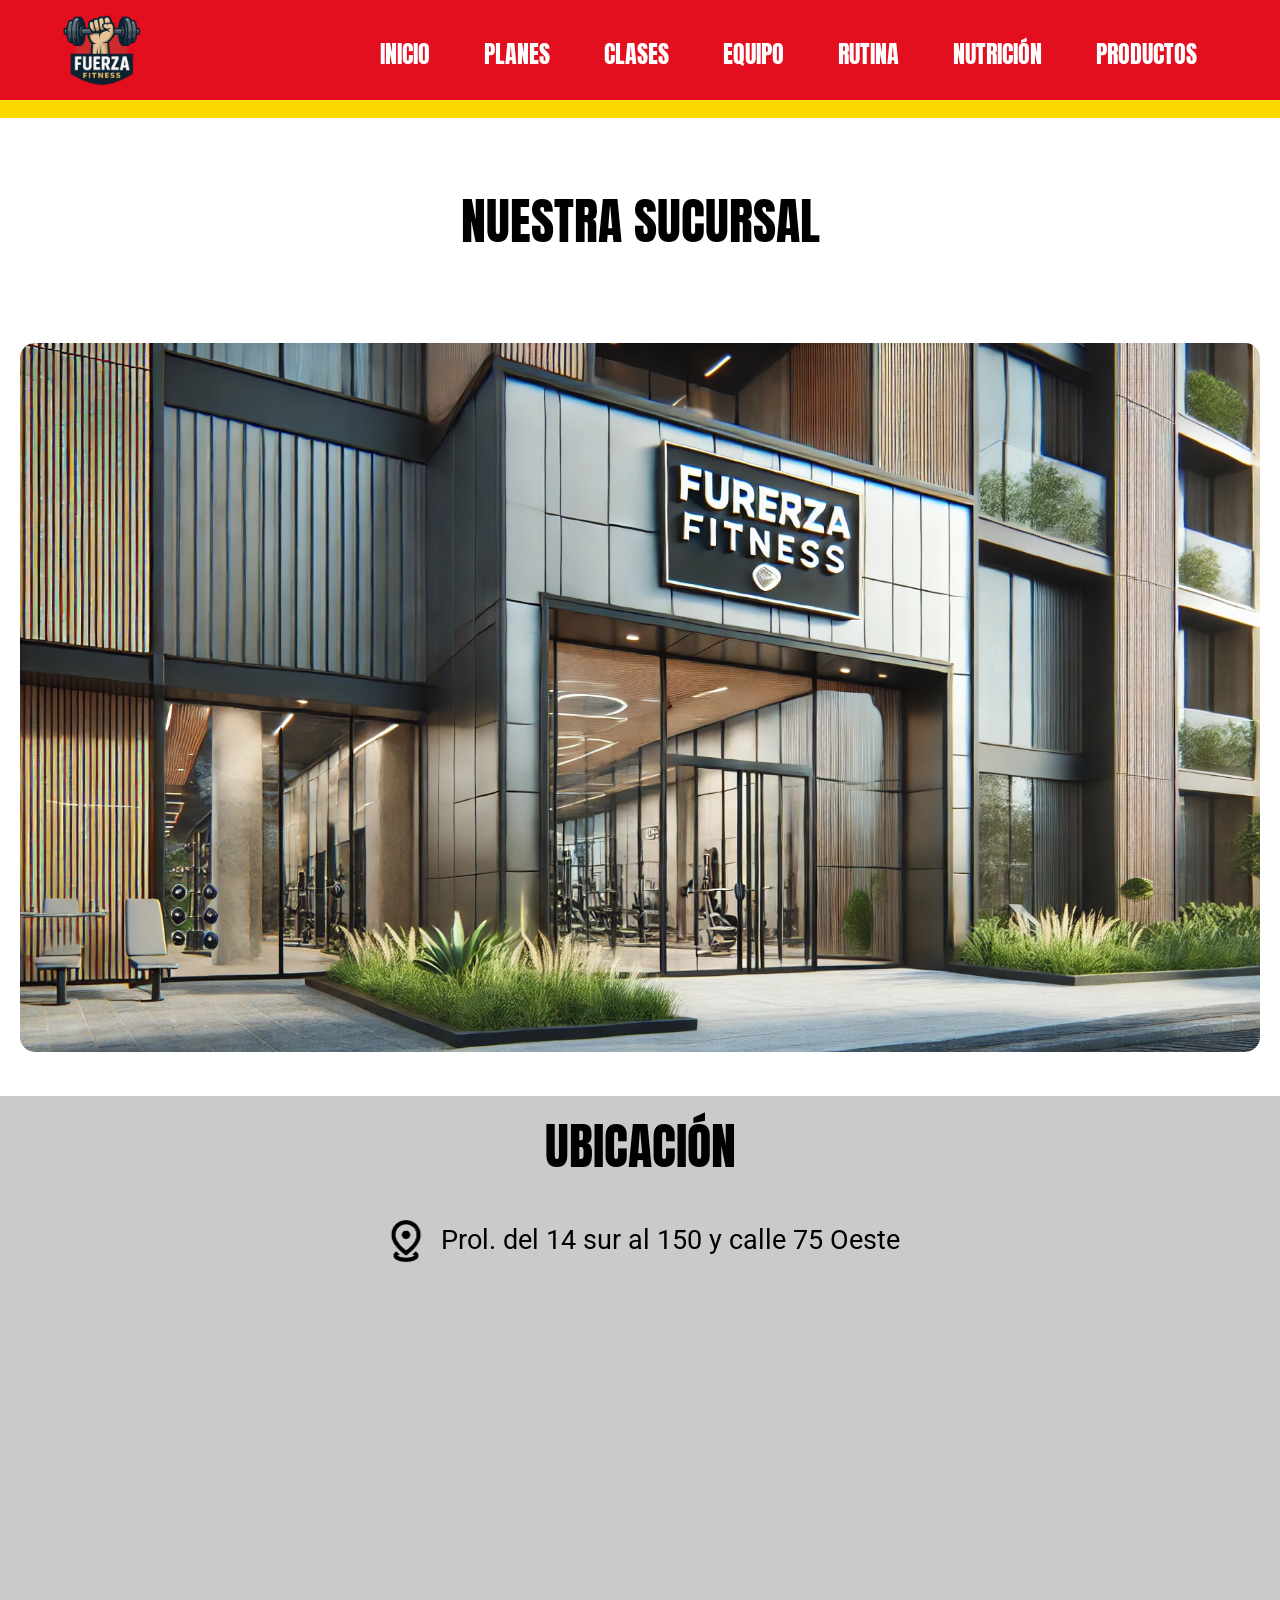
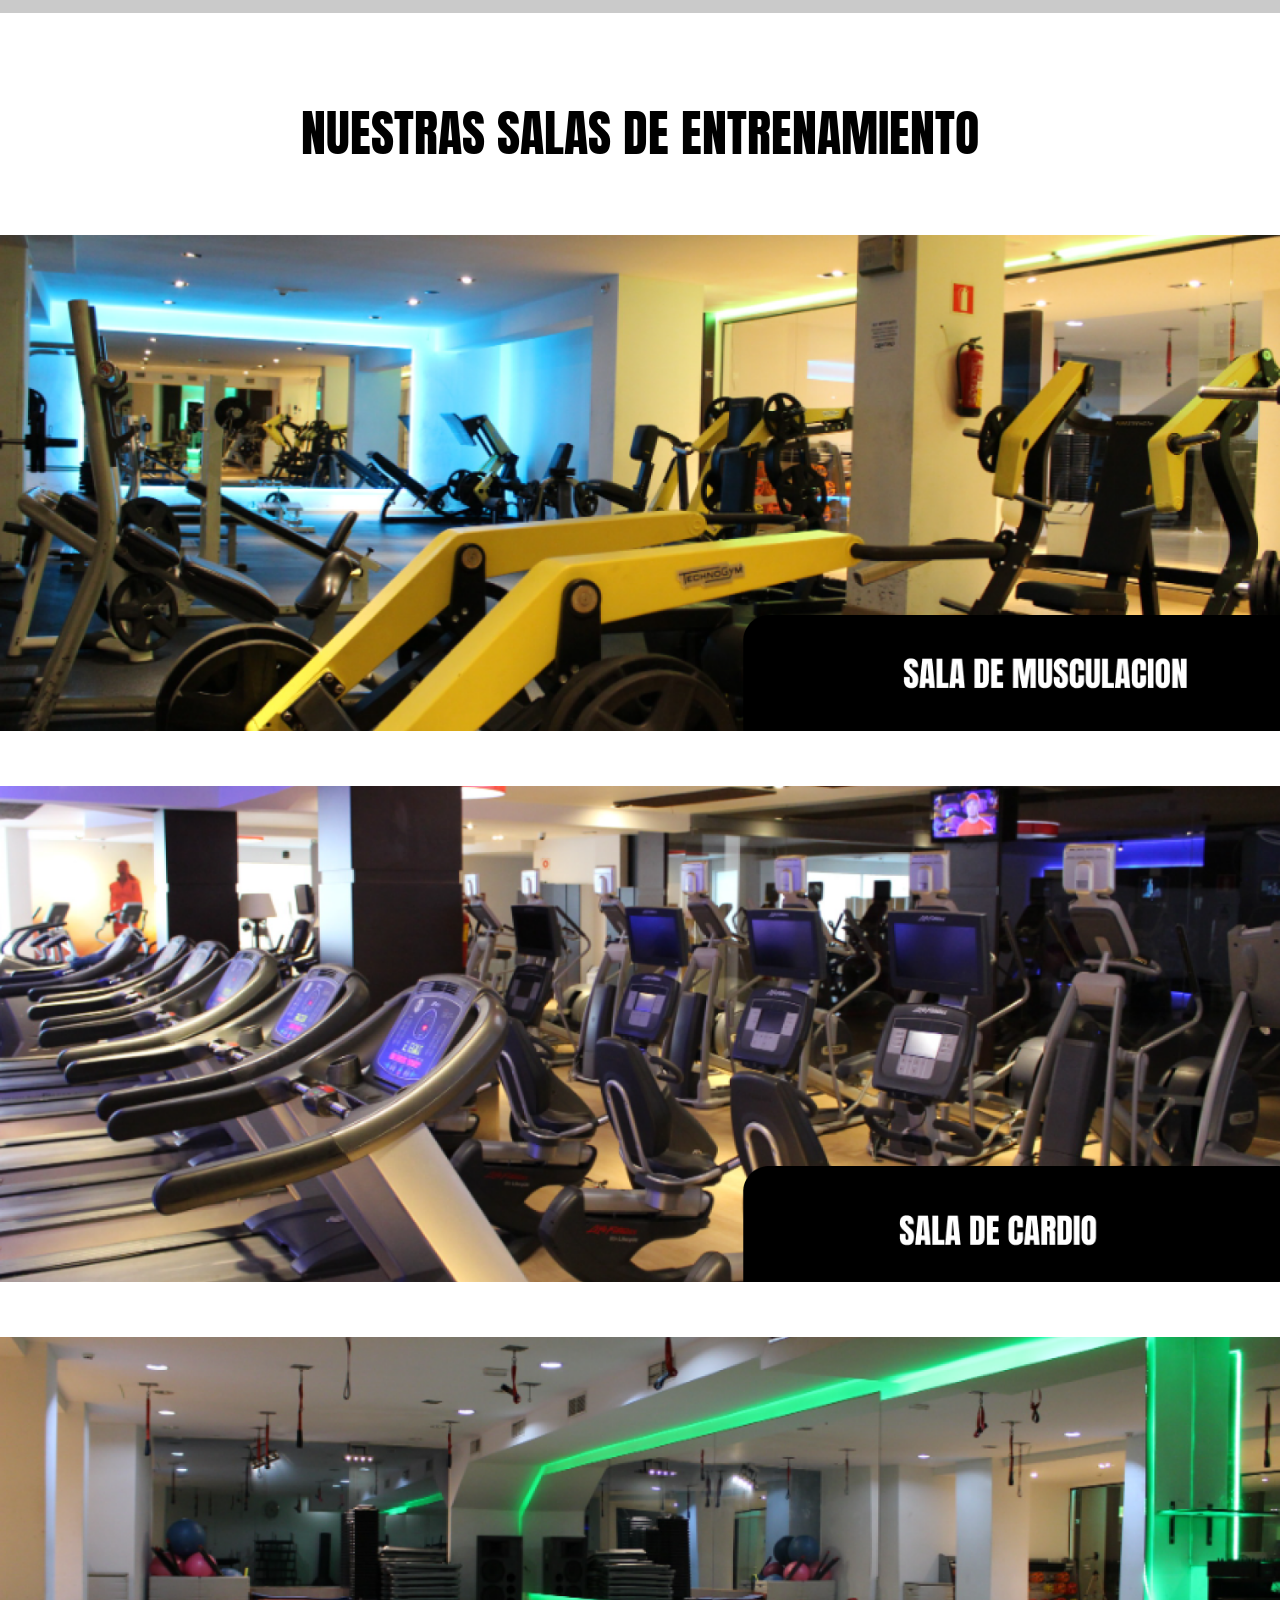
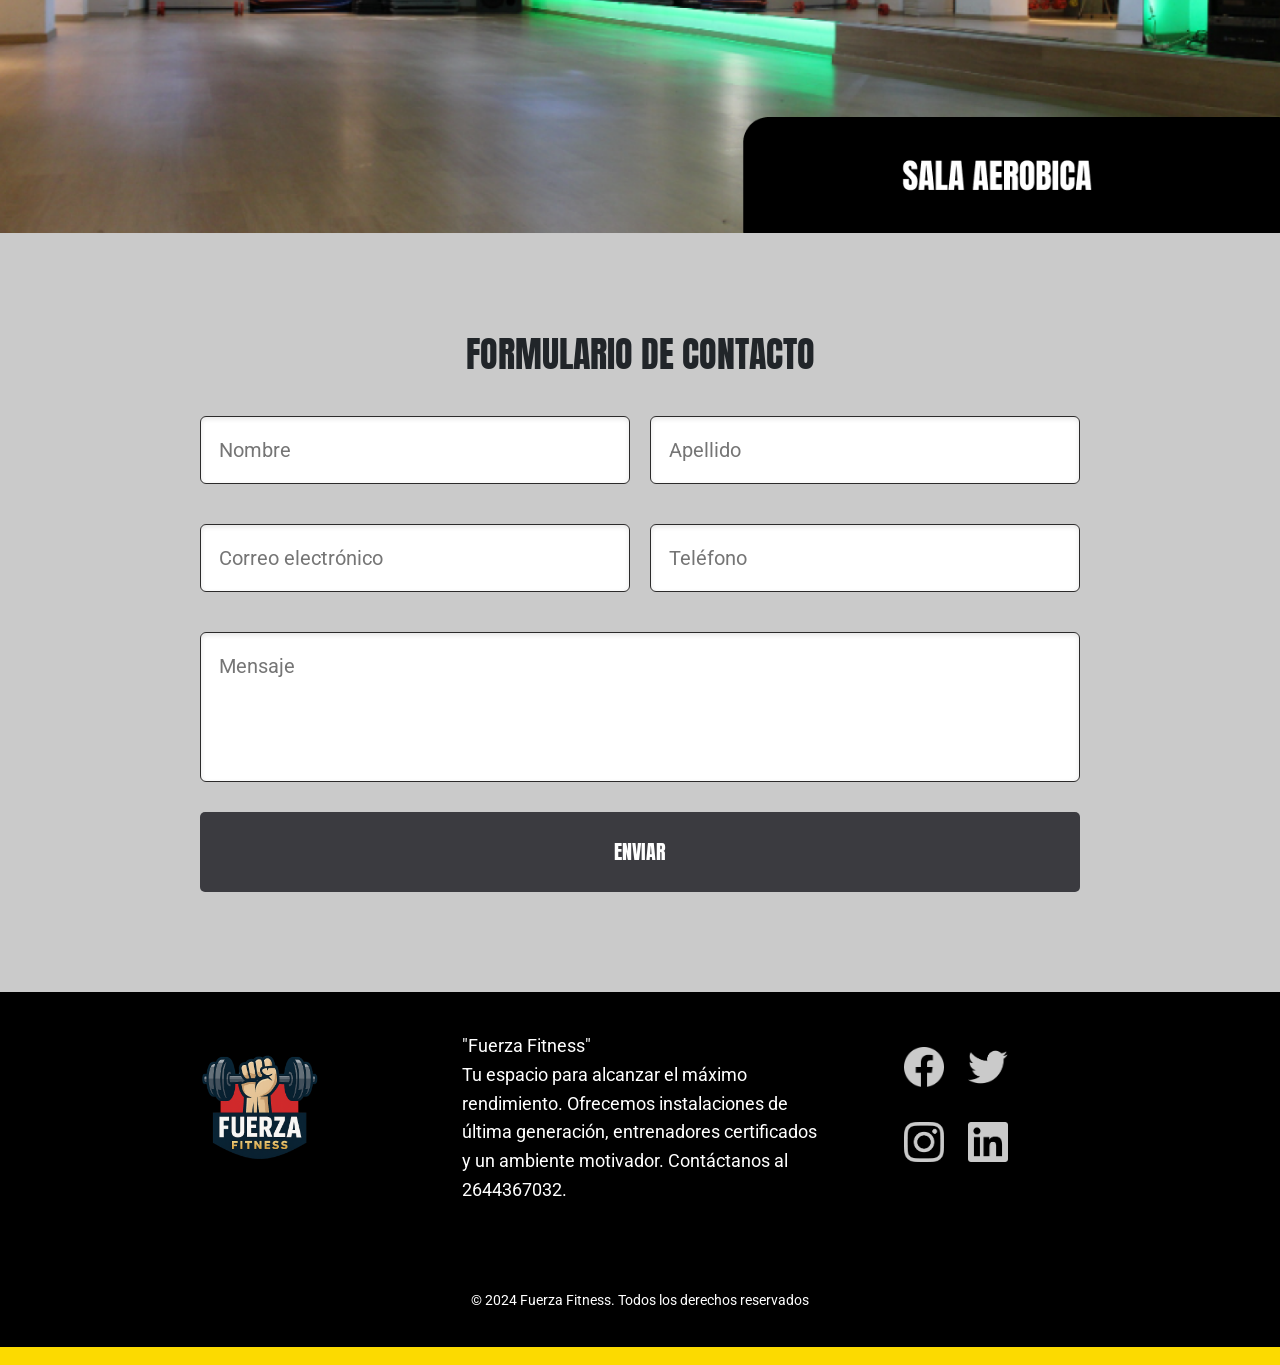
<file: index.html>
<!DOCTYPE html>
<html lang="en">

    <head>
        <!-- Configuración general -->
        <title>FUERZA FITNESS</title>
        <meta charset="UTF-8">
        <meta name="viewport" content="width=device-width, initial-scale=1">

        <!-- Bootstrap -->
        <link href="https://cdn.jsdelivr.net/npm/bootstrap@5.0.2/dist/css/bootstrap.min.css" rel="stylesheet"
            integrity="sha384-EVSTQN3/azprG1Anm3QDgpJLIm9Nao0Yz1ztcQTwFspd3yD65VohhpuuCOmLASjC"
            crossorigin="anonymous">

        <!-- Hoja de estilos -->
        <link href="css/style.css" rel="stylesheet">

        <!-- Fuentes -->
        <link href="https://fonts.googleapis.com/css2?family=Roboto&display=swap" rel="stylesheet">
        <link href="https://fonts.googleapis.com/css2?family=Anton&display=swap" rel="stylesheet">

        <!-- Icono de la página -->
        <link rel="icon" href="Imagenes/logo.png" type="Logo">
    </head>

    <body>

        <!-- ===================== NAVBAR ===================== -->
        <nav class="navbar navbar-expand-lg navbar-light">
            <div class="container-fluid">

                <!-- Logo -->
                <div class="logo-container">
                    <img src="Imagenes/logo.png" alt="Logo Fuerza Fitness" width="180" height="180">
                </div>

                <!-- Botón responsive -->
                <button class="navbar-toggler" type="button" data-bs-toggle="collapse" data-bs-target="#navbarNav"
                    aria-controls="navbarNav" aria-expanded="false" aria-label="Toggle navigation">
                    <span class="navbar-toggler-icon"></span>
                </button>

                <!-- Menú de navegación -->
                <div class="collapse navbar-collapse justify-content-end" id="navbarNav">
                    <ul class="navbar-nav">

                        <li class="nav-item">
                            <a class="nav-link active" aria-current="page" href="index.html">INICIO</a>
                        </li>

                        <li class="nav-item">
                            <a class="nav-link" href="planes.html">PLANES</a>
                        </li>

                        <li class="nav-item">
                            <a class="nav-link" href="carrusel.html">CLASES</a>
                        </li>

                        <li class="nav-item">
                            <a class="nav-link" href="equipo.html">EQUIPO</a>
                        </li>

                        <li class="nav-item">
                            <a class="nav-link" href="rutinas.html">RUTINA</a>
                        </li>

                        <li class="nav-item">
                            <a class="nav-link" href="nutricion.html">NUTRICIÓN</a>
                        </li>

                        <li class="nav-item">
                            <a class="nav-link" href="productos.html">PRODUCTOS</a>
                        </li>

                    </ul>
                </div>
            </div>
        </nav>

        <!-- Línea decorativa -->
        <div class="linea"></div>

        <!-- ===================== SUCURSAL ===================== -->

        <!-- Título -->
        <div class="cartel-sucursal">
            NUESTRA SUCURSAL
        </div>

        <!-- Imagen -->
        <img src="Imagenes/sucursal.png" alt="Sucursal" class="imagen-sucursal">

        <br>

        <!-- ===================== UBICACIÓN ===================== -->

        <div class="ubicacion-container">

            <div class="ubicacion-layout">

                <!-- Título -->
                <h2 class="ubicacion-title">UBICACIÓN</h2>

                <!-- Dirección -->
                <div class="ubicacion-info">
                    <img src="Imagenes/ubi.png" alt="Ícono de ubicación" class="ubicacion-icon" />
                    <p class="ubicacion-text">
                        Prol. del 14 sur al 150 y calle 75 Oeste
                    </p>
                </div>

                <!-- Mapa -->
                <div class="ubicacion-map">
                    <iframe
                        src="https://www.google.com/maps/embed?pb=!1m18!1m12!1m3!1d943.1339678363512!2d-98.21174433049511!3d18.996094366956626!2m3!1f0!2f0!3f0!3m2!1i1024!2i768!4f13.1!3m3!1m2!1s0x85cfbfa1312bf431%3A0xbe1a55d512ad58!2sFuerza%20Fitness%20Gym!5e0!3m2!1ses!2sar!4v1732543854816!5m2!1ses!2sar"
                        width="100%"
                        height="100%"
                        style="border:0;"
                        allowfullscreen=""
                        loading="lazy"
                        referrerpolicy="no-referrer-when-downgrade">
                    </iframe>
                </div>

            </div>

        </div>

        <br>
        <br>
        <br>

        <!-- ===================== SALAS ===================== -->

        <!-- Título -->
        <div class="cartel-salas">
            NUESTRAS SALAS DE ENTRENAMIENTO
        </div>

        <!-- Sala 1 -->
        <div class="sala">
            <img src="Imagenes/Frame 17.png" alt="Sala de Musculación" class="imagen-sala"
                style="margin-bottom: 55px">
        </div>

        <!-- Sala 2 -->
        <div class="sala">
            <img src="Imagenes/Frame 16.png" alt="Sala de Cardio" class="imagen-sala"
                style="margin-bottom: 55px">
        </div>

        <!-- Sala 3 -->
        <div class="sala">
            <img src="Imagenes/Frame 20.png" alt="Sala Aeróbica" class="imagen-sala">
        </div>

        <!-- ===================== FORMULARIO ===================== -->

        <div class="formulario-container" style="margin-bottom: 0px;">

            <h2 class="formulario-titulo">
                FORMULARIO DE CONTACTO
            </h2>

            <form class="formulario-contacto">

                <!-- Nombre y apellido -->
                <div class="formulario-grupo">
                    <input type="text" placeholder="Nombre" required />
                    <input type="text" placeholder="Apellido" required />
                </div>

                <!-- Correo y teléfono -->
                <div class="formulario-grupo">
                    <input type="email" placeholder="Correo electrónico" required />
                    <input type="tel" placeholder="Teléfono" required />
                </div>

                <!-- Mensaje -->
                <div class="formulario-grupo-mensaje">
                    <textarea placeholder="Mensaje" required></textarea>
                </div>

                <!-- Botón -->
                <button type="submit" class="formulario-boton">
                    ENVIAR
                </button>

            </form>

        </div>

        <!-- ===================== MODAL ===================== -->

        <div class="modal fade" id="modalConfirmacion" tabindex="-1"
            aria-labelledby="modalConfirmacionLabel" aria-hidden="true">

            <div class="modal-dialog">

                <div class="modal-content">

                    <div class="modal-header">
                        <h5 class="modal-title" id="modalConfirmacionLabel">
                            Formulario Enviado
                        </h5>

                        <button type="button" class="btn-close"
                            data-bs-dismiss="modal"
                            aria-label="Cerrar">
                        </button>
                    </div>

                    <div class="modal-body">
                        <p>
                            Gracias por enviarnos tu mensaje. Nos pondremos en contacto contigo pronto.
                        </p>
                    </div>

                    <div class="modal-footer">
                        <button type="button" class="btn btn-secondary"
                            data-bs-dismiss="modal">
                            Cerrar
                        </button>
                    </div>

                </div>

            </div>

        </div>

        <!-- ===================== SCRIPTS ===================== -->

        <!-- Bootstrap -->
        <script src="https://cdn.jsdelivr.net/npm/@popperjs/core@2.11.6/dist/umd/popper.min.js"></script>
        <script src="https://cdn.jsdelivr.net/npm/bootstrap@5.3.0/dist/js/bootstrap.min.js"></script>

        <!-- JavaScript propio -->
        <script src="Js/modal.js"></script>

        <!-- ===================== FOOTER ===================== -->

        <footer class="footer">

            <div class="container" style="margin-left: 0px;margin-right: 0px;">

                <div class="row">

                    <!-- Logo -->
                    <div class="col">
                        <div class="footer-logo">
                            <img src="Imagenes/logo.png" alt="Fuerza Fitness Logo" class="footer-img">
                        </div>
                    </div>

                    <!-- Información -->
                    <div class="col">
                        <div class="footer-text">
                            <p>
                                "Fuerza Fitness" <br>
                                Tu espacio para alcanzar el máximo rendimiento.
                                Ofrecemos instalaciones de última generación,
                                entrenadores certificados y un ambiente motivador.
                                Contáctanos al 2644367032.
                            </p>
                        </div>
                    </div>

                    <!-- Redes sociales -->
                    <div class="col">

                        <div class="row" style="width: 170px; height: 40px; margin-left: 50px">

                            <div class="col social-icons">
                                <a href="#"><img src="Imagenes/Facebook.png" alt="Facebook"></a>
                            </div>

                            <div class="col social-icons">
                                <a href="#"><img src="Imagenes/Twitter.png" alt="Twitter"></a>
                            </div>

                        </div>

                        <div class="row" style="width: 170px; height: 40px; margin-left: 50px">

                            <div class="col social-icons" style="margin-top: 50px;">
                                <a href="#"><img src="Imagenes/Instagram.png" alt="Instagram"></a>
                            </div>

                            <div class="col social-icons" style="margin-top: 50px;">
                                <a href="#"><img src="Imagenes/LinkedIn.png" alt="LinkedIn"></a>
                            </div>

                        </div>

                    </div>

                </div>

                <div class="social-icons">
                </div>

            </div>

            <!-- Derechos -->
            <p class="footer-copy">
                © 2024 Fuerza Fitness. Todos los derechos reservados
            </p>

        </footer>

        <!-- Línea decorativa final -->
        <div class="linea"></div>

    </body>

</html>
</file>
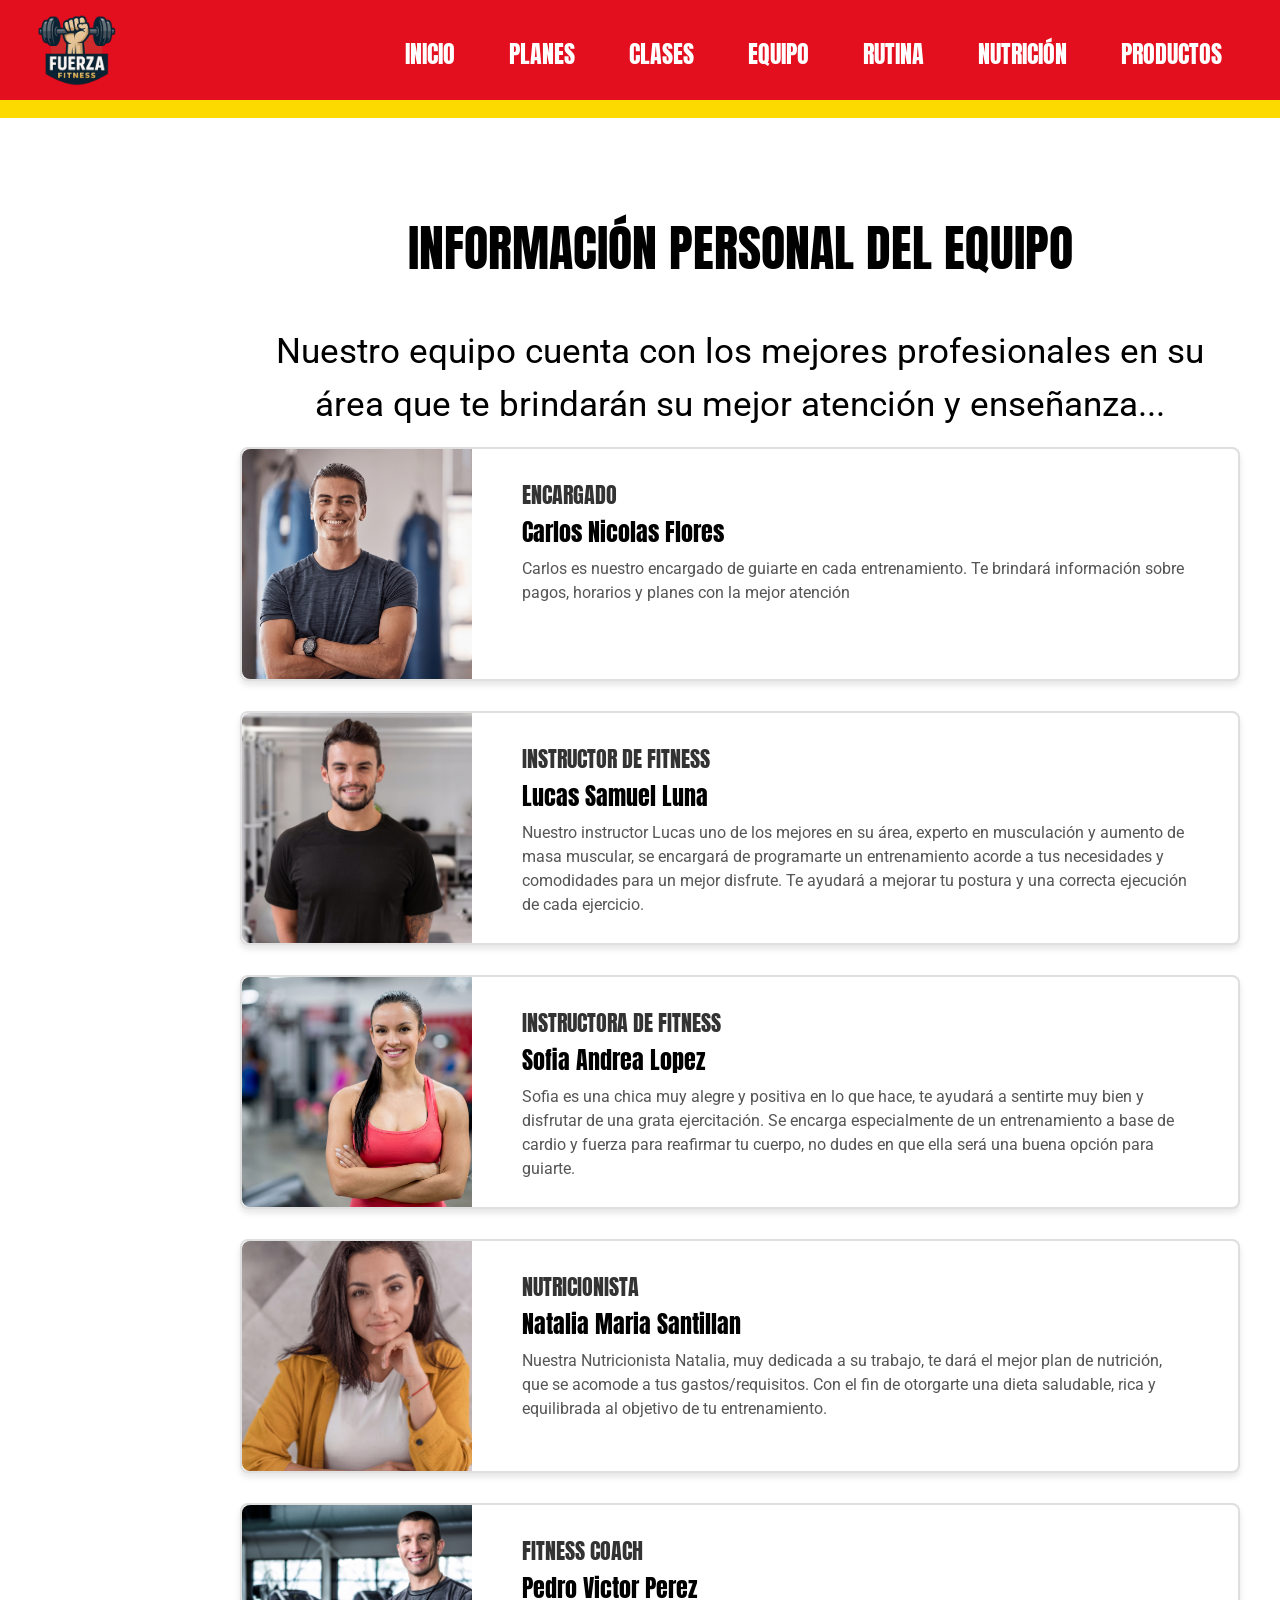
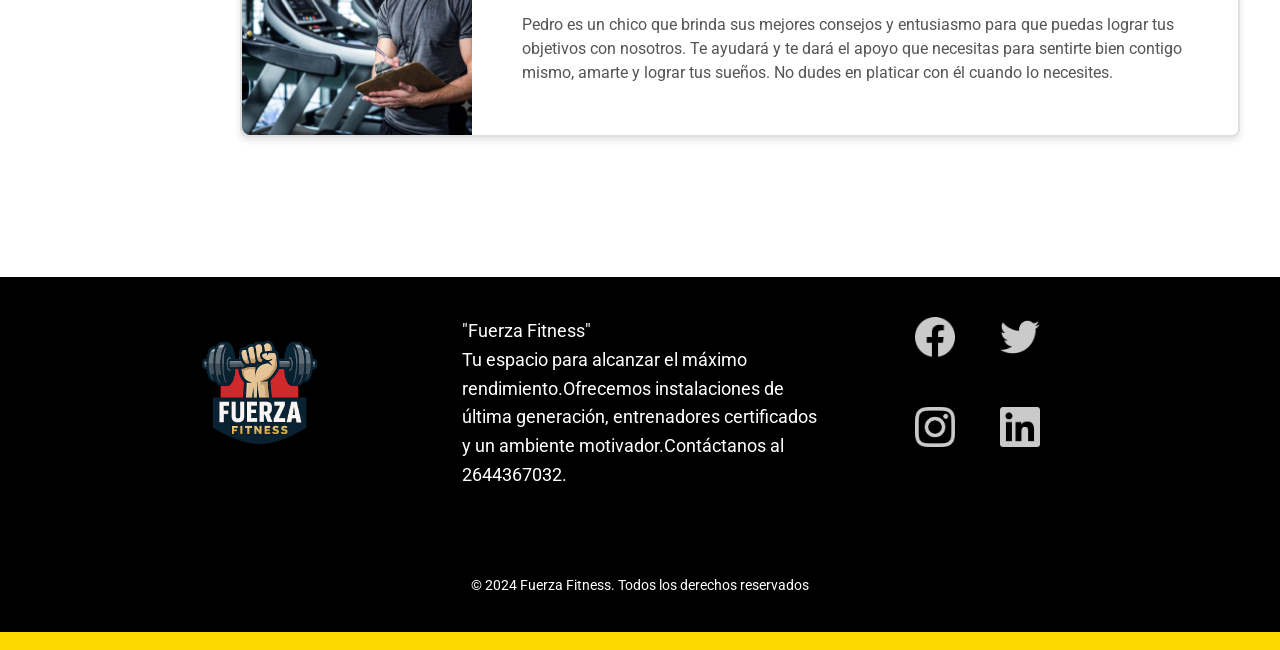
<file: equipo.html>
<!DOCTYPE html>
<html lang="es">
    <head>
        <meta charset="UTF-8">
        <meta name="viewport" content="width=device-width, initial-scale=1.0">
        <title>FUERZA FITNESS</title>
        <link href="https://fonts.googleapis.com/css2?family=Roboto&display=swap" rel="stylesheet">
        <link href="https://fonts.googleapis.com/css2?family=Anton&display=swap" rel="stylesheet">
        <link href="css/estilos3.css" rel="stylesheet"> 
        <link href="https://cdn.jsdelivr.net/npm/bootstrap@5.0.2/dist/css/bootstrap.min.css" rel="stylesheet" integrity="sha384-EVSTQN3/azprG1Anm3QDgpJLIm9Nao0Yz1ztcQTwFspd3yD65VohhpuuCOmLASjC" crossorigin="anonymous">
        <link rel="icon" href="Imagenes/logo.png" type="Logo">
    </head>
<body>
    <nav class="navbar navbar-expand-lg navbar-light"style="padding-top: 0px; padding-bottom: 0px;">
        <div class="container-fluid">
            <!-- Logo con flexbox para que se ajuste en tamaños pequeños -->
            <div class="logo-container">
                <img src="Imagenes/logo.png" alt="Logo Fuerza Fitness" width="180" height="180">
            </div>
            <button class="navbar-toggler" type="button" data-bs-toggle="collapse" data-bs-target="#navbarNav" aria-controls="navbarNav" aria-expanded="false" aria-label="Toggle navigation">
                <span class="navbar-toggler-icon"></span>
            </button>
            <div class="collapse navbar-collapse justify-content-end" id="navbarNav">
                <ul class="navbar-nav">
                    <li class="nav-item">
                        <a class="nav-link active" aria-current="page" href="index.html">INICIO</a>
                    </li>
                    <li class="nav-item">
                        <a class="nav-link" href="planes.html">PLANES</a>
                    </li>
                    <li class="nav-item">
                        <a class="nav-link" href="carrusel.html">CLASES</a>
                    </li>
                    <li class="nav-item">
                        <a class="nav-link" href="equipo.html">EQUIPO</a>
                    </li>
                    <li class="nav-item">
                        <a class="nav-link" href="rutinas.html">RUTINA</a>
                    </li>
                    <li class="nav-item">
                        <a class="nav-link" href="nutricion.html">NUTRICIÓN</a>
                    </li>
                    <li class="nav-item">
                        <a class="nav-link" href="productos.html">PRODUCTOS</a>
                    </li>
                </ul>
            </div>
        </div>
    </nav>
    <div class="linea"></div>
    <!-- Cuadro grande azul -->
    <div class="cuadro-principal">
        <h1 style="font-size: 50px; padding-bottom: 40px;">INFORMACIÓN PERSONAL DEL EQUIPO</h1>
        <p style="font-size: 35px;">Nuestro equipo cuenta con los mejores profesionales en su área que te brindarán su mejor atención y enseñanza...</p>

        <!-- Contenedor para los 5 cuadros de información -->
        <div class="contenedor-cuadros">
            <!-- Cuadro 1 -->
            <div class="info-contenedor">
                <img src="Imagenes/foto1.png" alt="Carlos Nicolas Flores" class="imagen-cuadro">
                <div class="cuadro">
                    <h2 class="titulo-cuadro">ENCARGADO</h2>
                    <h3 class="nombre">Carlos Nicolas Flores</h3>
                    <p class="descripcion">Carlos es nuestro encargado de guiarte en cada entrenamiento. Te brindará información sobre pagos, horarios y planes con la mejor atención</p>
                </div>
            </div>

            <!-- Cuadro 2 -->
            <div class="info-contenedor">
                <img src="Imagenes/foto2.png" alt="Lucas Samuel Luna" class="imagen-cuadro">
                <div class="cuadro">
                    <h2 class="titulo-cuadro">INSTRUCTOR DE FITNESS</h2>
                    <h3 class="nombre">Lucas Samuel Luna</h3>
                    <p class="descripcion">Nuestro instructor Lucas uno de los mejores en su área, experto en musculación y aumento de masa muscular, se encargará de programarte un entrenamiento acorde a tus necesidades y comodidades para un mejor disfrute. Te ayudará a mejorar tu postura y una correcta ejecución de cada ejercicio.</p>
                </div>
            </div>

            <!-- Cuadro 3 -->
            <div class="info-contenedor">
                <img src="Imagenes/foto3.png" alt="Sofia Andrea Lopez" class="imagen-cuadro">
                <div class="cuadro">
                    <h2 class="titulo-cuadro">INSTRUCTORA DE FITNESS</h2>
                    <h3 class="nombre">Sofia Andrea Lopez</h3>
                    <p class="descripcion">Sofia es una chica muy alegre y positiva en lo que hace, te ayudará a sentirte muy bien y disfrutar de una grata ejercitación. Se encarga especialmente de un entrenamiento a base de cardio y fuerza para reafirmar tu cuerpo, no dudes en que ella será una buena opción para guiarte.</p>
                </div>
            </div>

            <!-- Cuadro 4 -->
            <div class="info-contenedor">
                <img src="Imagenes/foto4.png" alt="Natalia Maria Santillan" class="imagen-cuadro">
                <div class="cuadro">
                    <h2 class="titulo-cuadro">NUTRICIONISTA</h2>
                    <h3 class="nombre">Natalia Maria Santillan</h3>
                    <p class="descripcion">Nuestra Nutricionista Natalia, muy dedicada a su trabajo, te dará el mejor plan de nutrición, que se acomode a tus gastos/requisitos. Con el fin de otorgarte una dieta saludable, rica y equilibrada al objetivo de tu entrenamiento.</p>
                </div>
            </div>

            <!-- Cuadro 5 -->
            <div class="info-contenedor">
                <img src="Imagenes/foto5.png" alt="Pedro Victor Perez" class="imagen-cuadro">
                <div class="cuadro">
                    <h2 class="titulo-cuadro">FITNESS COACH</h2>
                    <h3 class="nombre">Pedro Victor Perez</h3>
                    <p class="descripcion" style="margin-bottom: 40px;">Pedro es un chico que brinda sus mejores consejos y entusiasmo para que puedas lograr tus objetivos con nosotros. Te ayudará y te dará el apoyo que necesitas para sentirte bien contigo mismo, amarte y lograr tus sueños. No dudes en platicar con él cuando lo necesites.</p>
                </div>
            </div>
        </div>
    </div>
<footer class="footer">
  <div class="container" style="margin-left: 0px;margin-right: 0px;">
    <div class="row">
        <div class="col">
            <div class="footer-logo">
                <img src="Imagenes/logo.png" alt="Fuerza Fitness Logo" class="footer-img">
            </div>
        </div>
        <div class="col">
            <div class="footer-text">
                <p>"Fuerza Fitness" <br>
                Tu espacio para alcanzar el máximo rendimiento.Ofrecemos instalaciones de última generación,
                entrenadores certificados y un ambiente motivador.Contáctanos al 2644367032.</p>
            </div>
        </div>
        <div class="col">
            <div class="row"style=" width: 170px ;height: 40px; margin-left: 50px">
                <div class="col social-icons">
                    <a href="#"><img src="Imagenes/Facebook.png" alt="Facebook"></a>
                </div>
                <div class="col social-icons">
                    <a href="#"><img src="Imagenes/Twitter.png" alt="Twitter"></a>
                </div>
            </div>
            <div class="row"style=" width: 170px ;height: 40px; margin-left: 50px">
                <div class="col social-icons " style="margin-top: 50px;">
                    <a href="#"><img src="Imagenes/Instagram.png" alt="Instagram"></a>
                </div>
                <div class="col social-icons"style="margin-top: 50px;">
                    <a href="#"><img src="Imagenes/LinkedIn.png" alt="LinkedIn"></a>
                </div>
            </div>
        </div>
    </div>
      
      
      <div class="social-icons">
              
              
      </div>
      
  </div>
  <p class="footer-copy">© 2024 Fuerza Fitness. Todos los derechos reservados</p>
  
</footer>
  <div class="linea"></div>      
 <script src="https://cdn.jsdelivr.net/npm/bootstrap@5.0.2/dist/js/bootstrap.bundle.min.js" integrity="sha384-MrcW6ZMFYlzcLA8Nl+NtUVF0sA7MsXsP1UyJoMp4YLEuNSfAP+JcXn/tWtIaxVXM" crossorigin="anonymous"></script>
</body>
</html>
</file>
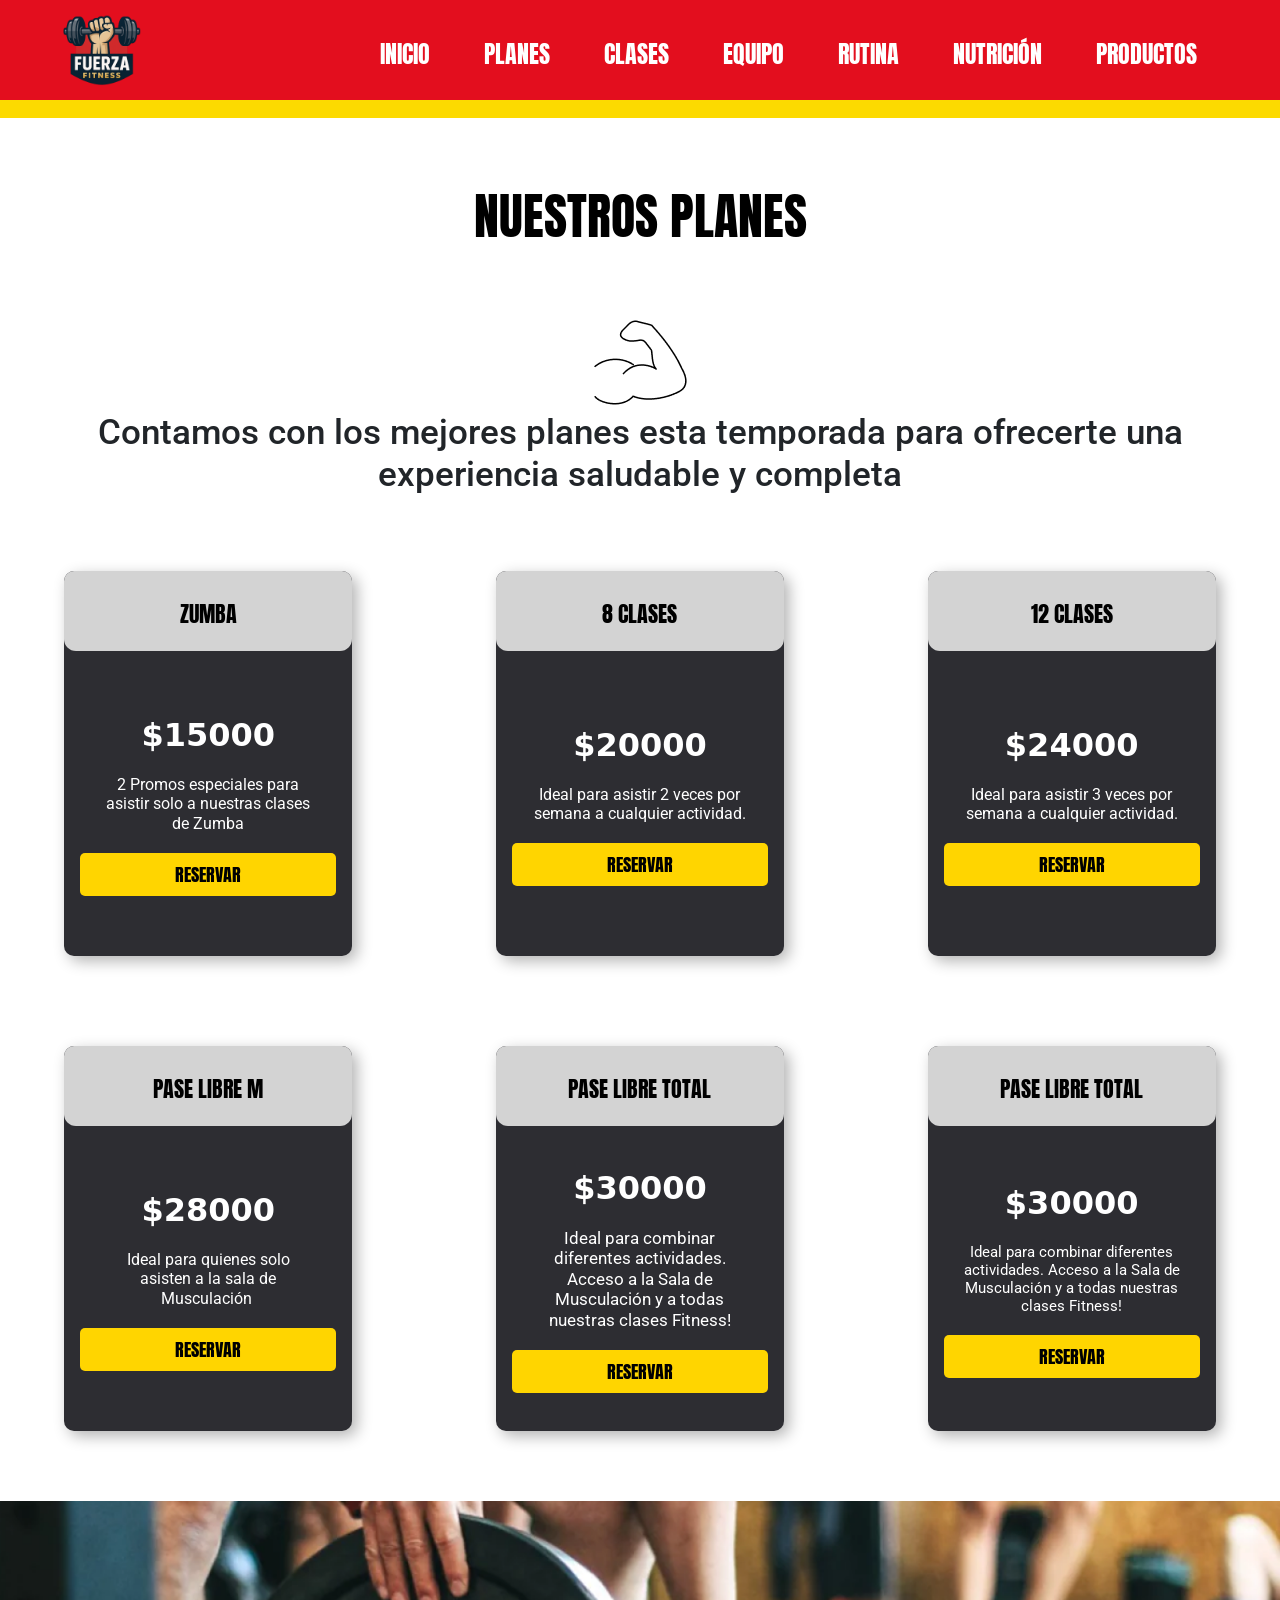
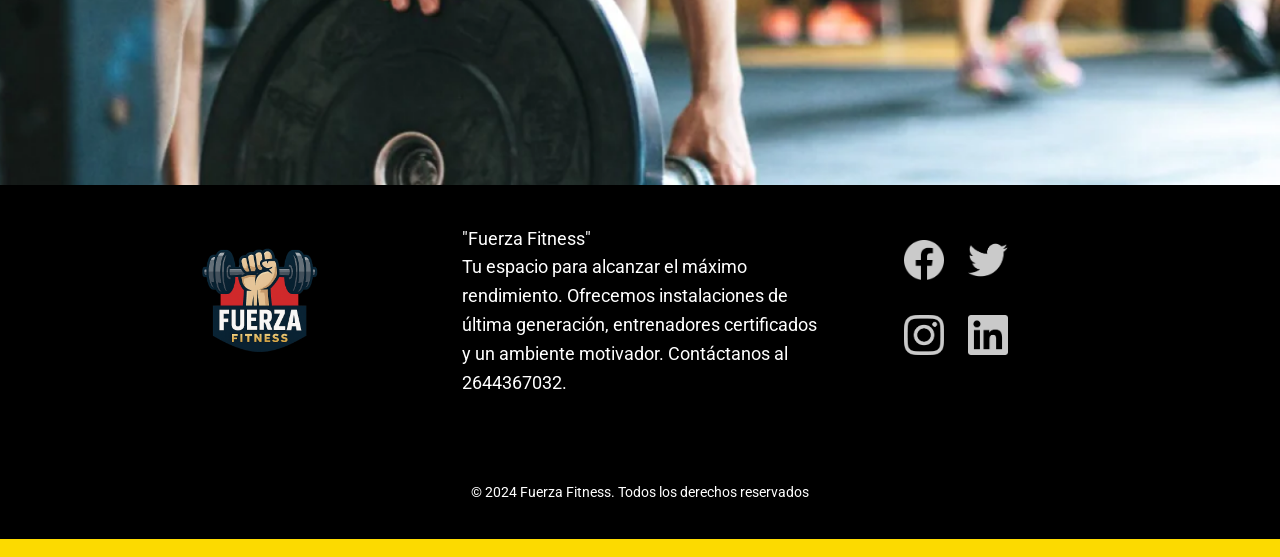
<file: planes.html>
<!DOCTYPE html>
<html lang="es">
<head>
        <title>FUERZA FITNESS</title>
        <meta charset="UTF-8">
        <meta name="viewport" content="width=device-width, initial-scale=1">
        <link href="https://cdn.jsdelivr.net/npm/bootstrap@5.0.2/dist/css/bootstrap.min.css" rel="stylesheet" integrity="sha384-EVSTQN3/azprG1Anm3QDgpJLIm9Nao0Yz1ztcQTwFspd3yD65VohhpuuCOmLASjC" crossorigin="anonymous">
        <link href="css/estilos2.css" rel="stylesheet">
        <link href="https://fonts.googleapis.com/css2?family=Roboto&display=swap" rel="stylesheet">
        <link href="https://fonts.googleapis.com/css2?family=Anton&display=swap" rel="stylesheet">
        <link rel="icon" href="Imagenes/logo.png" type="Logo">

</head>
<body>
<nav class="navbar navbar-expand-lg navbar-light">
        <div class="container-fluid">
            <!-- Logo con flexbox para que se ajuste en tamaños pequeños -->
            <div class="logo-container">
                <img src="Imagenes/logo.png" alt="Logo Fuerza Fitness" width="180" height="180">
            </div>
            <button class="navbar-toggler" type="button" data-bs-toggle="collapse" data-bs-target="#navbarNav" aria-controls="navbarNav" aria-expanded="false" aria-label="Toggle navigation">
                <span class="navbar-toggler-icon"></span>
            </button>
            <div class="collapse navbar-collapse justify-content-end" id="navbarNav">
                <ul class="navbar-nav">
                    <li class="nav-item">
                        <a class="nav-link active" aria-current="page" href="index.html">INICIO</a>
                    </li>
                    <li class="nav-item">
                        <a class="nav-link" href="planes.html">PLANES</a>
                    </li>
                    <li class="nav-item">
                        <a class="nav-link" href="carrusel.html">CLASES</a>
                    </li>
                    <li class="nav-item">
                        <a class="nav-link" href="equipo.html">EQUIPO</a>
                    </li>
                    <li class="nav-item">
                        <a class="nav-link" href="rutinas.html">RUTINA</a>
                    </li>
                    <li class="nav-item">
                        <a class="nav-link" href="nutricion.html">NUTRICIÓN</a>
                    </li>
                    <li class="nav-item">
                        <a class="nav-link" href="productos.html">PRODUCTOS</a>
                    </li>
                </ul>
            </div>
        </div>
    </nav>
    <div class="linea"></div>
                  
  <div class="cartel-sucursal">
            NUESTROS PLANES
  </div>
  

  <section>
    <img src="Imagenes/fuerza.png" alt="icono" class="icono">
   </section>
   
   <h2>Contamos con los mejores planes esta temporada para ofrecerte una experiencia saludable y completa</h2>
   
<div class="card-container1">
<div class="card" style="width: 18rem;">
  <h5 class="card-title">ZUMBA</h5>
  <div class="card-body">
    <p class="card-text">$15000 </p>
	<h6>2 Promos especiales para asistir solo a nuestras clases de Zumba</h6>
    <a href="#" class="btn btn-primary">RESERVAR</a>
  </div>
  </div>

  <div class="card" style="width: 18rem;">
    <h5 class="card-title">8 CLASES</h5>
    <div class="card-body">
      <p class="card-text">$20000</p>
      <h6>Ideal para asistir 2 veces por semana a cualquier actividad.
          </h6>
      <a href="#" class="btn btn-primary">RESERVAR</a>
    </div>
  </div>

  <div class="card" style="width: 18rem;">
    <h5 class="card-title">12 CLASES</h5>
    <div class="card-body">
      <p class="card-text">$24000</p>
      <h6>Ideal para asistir 3 veces por semana a cualquier actividad.
             </h6>
      <a href="#" class="btn btn-primary">RESERVAR</a>
    </div>
  </div>
</div> 
 
 <div class="card-container2">
  <div class="card" style="width: 18rem;">
  <h5 class="card-title">PASE LIBRE M</h5>
  <div class="card-body">
    <p class="card-text">$28000 </p>
	<h6> Ideal para quienes solo asisten a la sala de Musculación 
         </h6>
    <a href="#" class="btn btn-primary">RESERVAR</a>
  </div>
  </div>

   <div class="card last-card2" style="width: 18rem;">
    <h5 class="card-title">PASE LIBRE TOTAL</h5>
    <div class="card-body">
      <p class="card-text">$30000</p>
      <h6>Ideal para combinar diferentes actividades. Acceso a la Sala de Musculación y a todas nuestras clases Fitness!
          </h6>
      <a href="#" class="btn btn-primary">RESERVAR</a>
    </div>
  </div>

   <div class="card last-card" style="width: 18rem;">
    <h5 class="card-title">PASE LIBRE TOTAL</h5>
    <div class="card-body">
      <p class="card-text">$30000</p>
      <h6>Ideal para combinar diferentes actividades. Acceso a la Sala de Musculación y a todas nuestras clases Fitness!
        </h6>
      <a href="#" class="btn btn-primary">RESERVAR</a>
    </div>
  </div>
</div>
 <img  src="Imagenes/barras.png" class="d-block w-100" alt="Imagen">
</div>

<footer class="footer">

            <div class="container" style="margin-left: 0px;margin-right: 0px;">

                <div class="row">

                    <!-- Logo -->
                    <div class="col">
                        <div class="footer-logo">
                            <img src="Imagenes/logo.png" alt="Fuerza Fitness Logo" class="footer-img">
                        </div>
                    </div>

                    <!-- Información -->
                    <div class="col">
                        <div class="footer-text">
                            <p>
                                "Fuerza Fitness" <br>
                                Tu espacio para alcanzar el máximo rendimiento.
                                Ofrecemos instalaciones de última generación,
                                entrenadores certificados y un ambiente motivador.
                                Contáctanos al 2644367032.
                            </p>
                        </div>
                    </div>

                    <!-- Redes sociales -->
                    <div class="col">

                        <div class="row" style="width: 170px; height: 40px; margin-left: 50px">

                            <div class="col social-icons">
                                <a href="#"><img src="Imagenes/Facebook.png" alt="Facebook"></a>
                            </div>

                            <div class="col social-icons">
                                <a href="#"><img src="Imagenes/Twitter.png" alt="Twitter"></a>
                            </div>

                        </div>

                        <div class="row" style="width: 170px; height: 40px; margin-left: 50px">

                            <div class="col social-icons" style="margin-top: 50px;">
                                <a href="#"><img src="Imagenes/Instagram.png" alt="Instagram"></a>
                            </div>

                            <div class="col social-icons" style="margin-top: 50px;">
                                <a href="#"><img src="Imagenes/LinkedIn.png" alt="LinkedIn"></a>
                            </div>

                        </div>

                    </div>

                </div>

                <div class="social-icons">
                </div>

            </div>

            <!-- Derechos -->
            <p class="footer-copy">
                © 2024 Fuerza Fitness. Todos los derechos reservados
            </p>

        </footer>
  <div class="linea"></div>
  

          
  
    <script src="https://cdn.jsdelivr.net/npm/bootstrap@5.0.2/dist/js/bootstrap.bundle.min.js" integrity="sha384-MrcW6ZMFYlzcLA8Nl+NtUVF0sA7MsXsP1UyJoMp4YLEuNSfAP+JcXn/tWtIaxVXM" crossorigin="anonymous"></script>
</body>
</html>
</file>
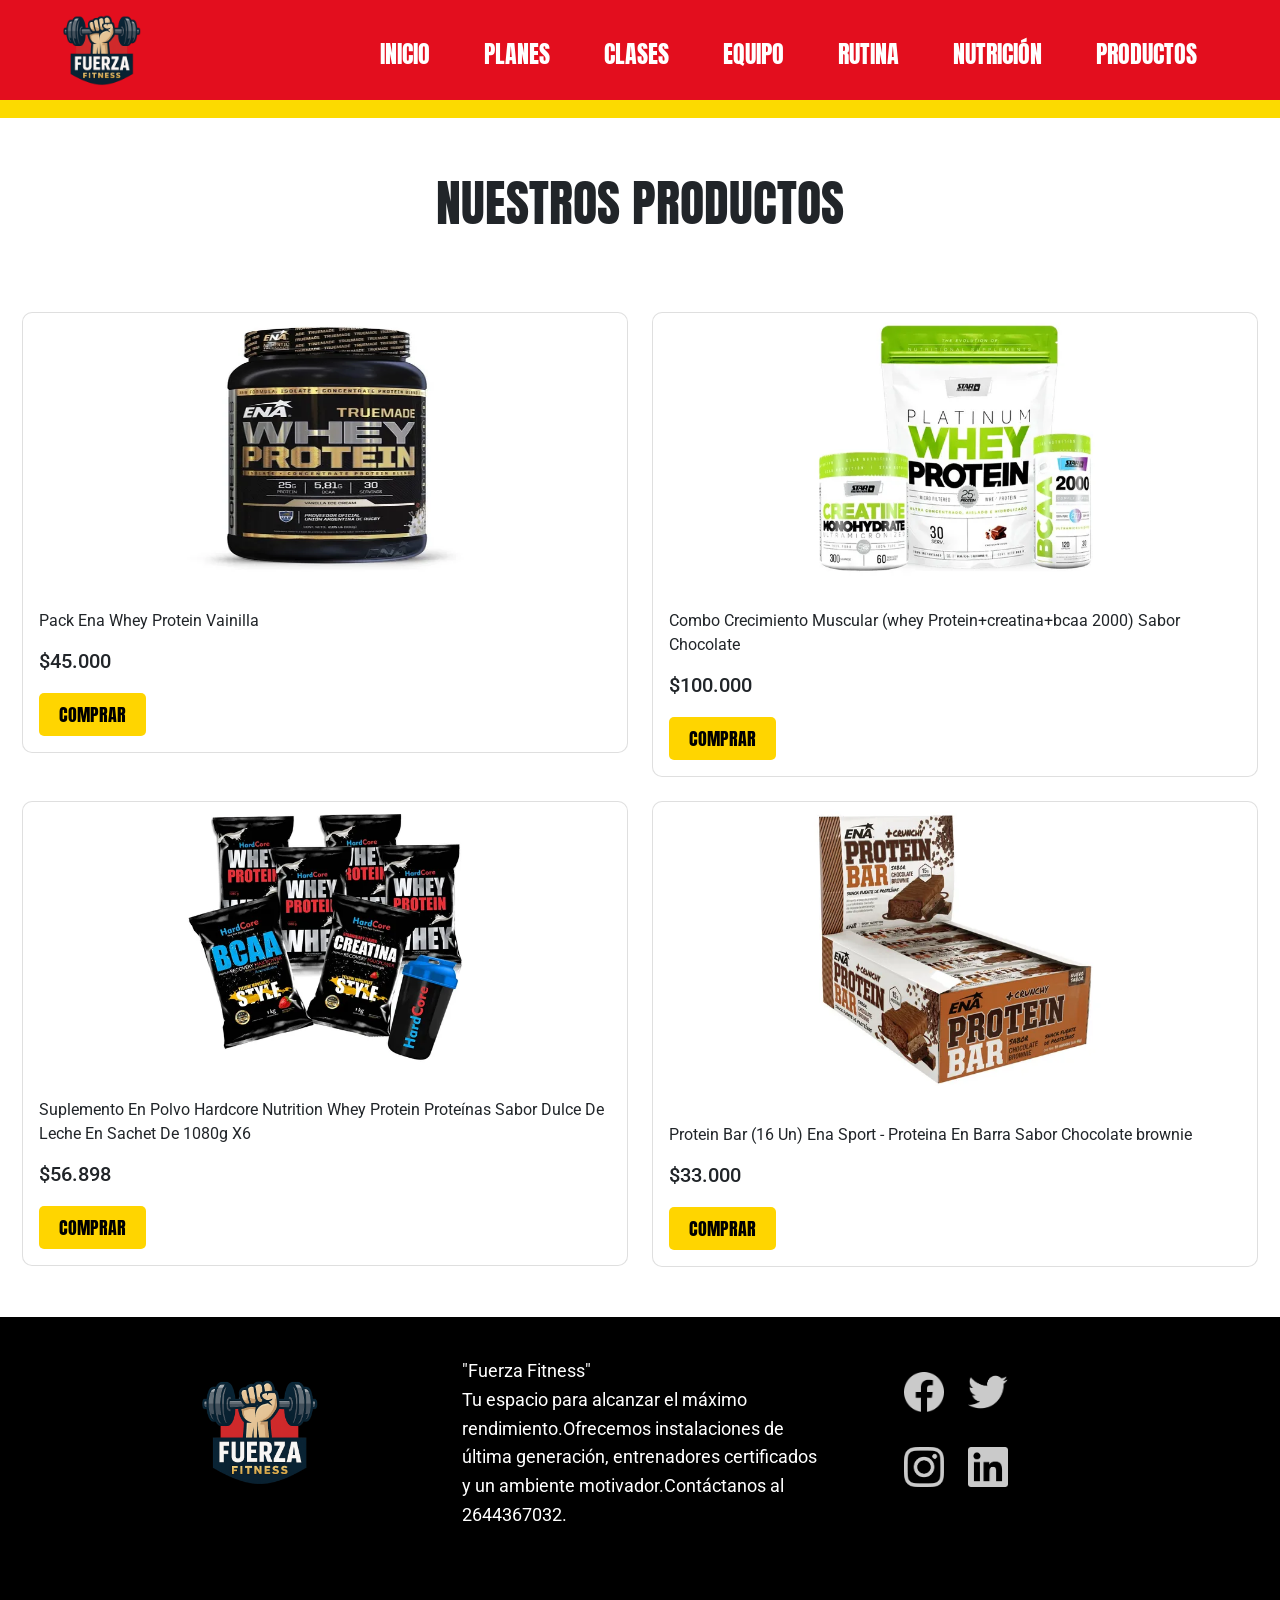
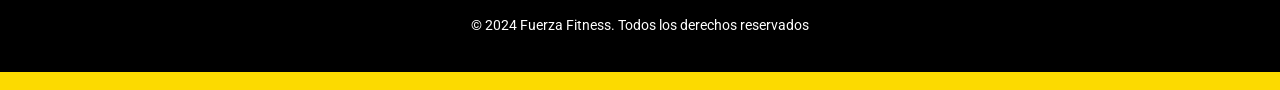
<file: productos.html>
<!DOCTYPE html>
<html lang="en">
<head>
    <meta charset="UTF-8">
    <meta name="viewport" content="width=device-width, initial-scale=1.0">
    <title>FUERZA FITNESS</title>
    <link href="https://cdn.jsdelivr.net/npm/bootstrap@5.0.2/dist/css/bootstrap.min.css" rel="stylesheet">
    <link href="css/estilos5.css" rel="stylesheet">
    <link href="https://fonts.googleapis.com/css2?family=Roboto&display=swap" rel="stylesheet">
    <link href="https://fonts.googleapis.com/css2?family=Anton&display=swap" rel="stylesheet">
    <link rel="icon" href="Imagenes/logo.png" type="Logo">
</head>
<body>
    <nav class="navbar navbar-expand-lg navbar-light">
            <div class="container-fluid">
                <!-- Logo con flexbox para que se ajuste en tamaños pequeños -->
                <div class="logo-container">
                    <img src="Imagenes/logo.png" alt="Logo Fuerza Fitness" width="180" height="180">
                </div>
                <button class="navbar-toggler" type="button" data-bs-toggle="collapse" data-bs-target="#navbarNav" aria-controls="navbarNav" aria-expanded="false" aria-label="Toggle navigation">
                    <span class="navbar-toggler-icon"></span>
                </button>
                <div class="collapse navbar-collapse justify-content-end" id="navbarNav">
                    <ul class="navbar-nav">
                        <li class="nav-item">
                            <a class="nav-link active" aria-current="page" href="index.html">INICIO</a>
                        </li>
                        <li class="nav-item">
                            <a class="nav-link" href="planes.html">PLANES</a>
                        </li>
                        <li class="nav-item">
                            <a class="nav-link" href="carrusel.html">CLASES</a>
                        </li>
                        <li class="nav-item">
                            <a class="nav-link" href="equipo.html">EQUIPO</a>
                        </li>
                        <li class="nav-item">
                            <a class="nav-link" href="rutinas.html">RUTINA</a>
                        </li>
                        <li class="nav-item">
                            <a class="nav-link" href="nutricion.html">NUTRICIÓN</a>
                        </li>
                        <li class="nav-item">
                            <a class="nav-link" href="productos.html">PRODUCTOS</a>
                        </li>
                    </ul>
                </div>
            </div>
    </nav>
    <div class="linea"></div>

 <h1>NUESTROS PRODUCTOS</h1>

    <div class="row row1 row-cols-1 row-cols-md-2 g-4">
  <div class="col">
    <div class="card">
      <img src="Imagenes/producto1.webp" class="card-img-top" alt="...">
      <div class="card-body">
        
        <p class="card-text">Pack Ena Whey Protein Vainilla</p>
        <h5 class="card-title">$45.000</h5>
        <a href="#" class="btn btn-primary">COMPRAR</a>
      </div>
    </div>
  </div>
  <div class="col">
    <div class="card">
      <img src="Imagenes/producto2.webp" class="card-img-top" alt="...">
      <div class="card-body">
        
        <p class="card-text">Combo Crecimiento Muscular (whey Protein+creatina+bcaa 2000) Sabor Chocolate</p>
        <h5 class="card-title">$100.000</h5>
        <a href="#" class="btn btn-primary">COMPRAR</a>
      </div>
    </div>
  </div>
  <div class="col">
    <div class="card">
      <img src="Imagenes/producto3.webp" class="card-img-top" alt="...">
      <div class="card-body">
        
        <p class="card-text">Suplemento En Polvo Hardcore Nutrition Whey Protein Proteínas Sabor Dulce De Leche En Sachet De 1080g X6</p>
        <h5 class="card-title">$56.898</h5>
        <a href="#" class="btn btn-primary">COMPRAR</a>
      </div>
    </div>
  </div>
  <div class="col">
    <div class="card">
      <img src="Imagenes/Producto4.webp" class="card-img-top" alt="..." id="imagen4">
      <div class="card-body">
        <p class="card-text">Protein Bar (16 Un) Ena Sport - Proteina En Barra Sabor Chocolate brownie</p>
        <h5 class="card-title">$33.000</h5>
        <a href="#" class="btn btn-primary">COMPRAR</a>
      </div>
    </div>
  </div>
</div>


    <footer class="footer">
    <div class="container" style="margin-left: 0px;margin-right: 0px;">
        <div class="row">
            <div class="col">
                <div class="footer-logo">
                    <img src="Imagenes/logo.png" alt="Fuerza Fitness Logo" class="footer-img">
                </div>
            </div>
            <div class="col">
                <div class="footer-text">
                    <p>"Fuerza Fitness" <br>
                    Tu espacio para alcanzar el máximo rendimiento.Ofrecemos instalaciones de última generación,
                    entrenadores certificados y un ambiente motivador.Contáctanos al 2644367032.</p>
                </div>
            </div>
            <div class="col">
                <div class="row"style=" width: 170px ;height: 40px; margin-left: 50px">
                    <div class="col social-icons">
                        <a href="#"><img src="Imagenes/Facebook.png" alt="Facebook"></a>
                    </div>
                    <div class="col social-icons">
                        <a href="#"><img src="Imagenes/Twitter.png" alt="Twitter"></a>
                    </div>
                </div>
                <div class="row"style=" width: 170px ;height: 40px; margin-left: 50px">
                    <div class="col social-icons " style="margin-top: 50px;">
                        <a href="#"><img src="Imagenes/Instagram.png" alt="Instagram"></a>
                    </div>
                    <div class="col social-icons"style="margin-top: 50px;">
                        <a href="#"><img src="Imagenes/LinkedIn.png" alt="LinkedIn"></a>
                    </div>
                </div>
            </div>
        </div>
        <div class="social-icons"> 
        </div>
    </div>
    <p class="footer-copy">© 2024 Fuerza Fitness. Todos los derechos reservados</p>
    </footer>
    <div class="linea"></div>
    <script src="https://cdn.jsdelivr.net/npm/bootstrap@5.0.2/dist/js/bootstrap.bundle.min.js" integrity="sha384-MrcW6ZMFYlzcLA8Nl+NtUVF0sA7MsXsP1UyJoMp4YLEuNSfAP+JcXn/tWtIaxVXM" crossorigin="anonymous"></script>
</body>
</html>
</file>
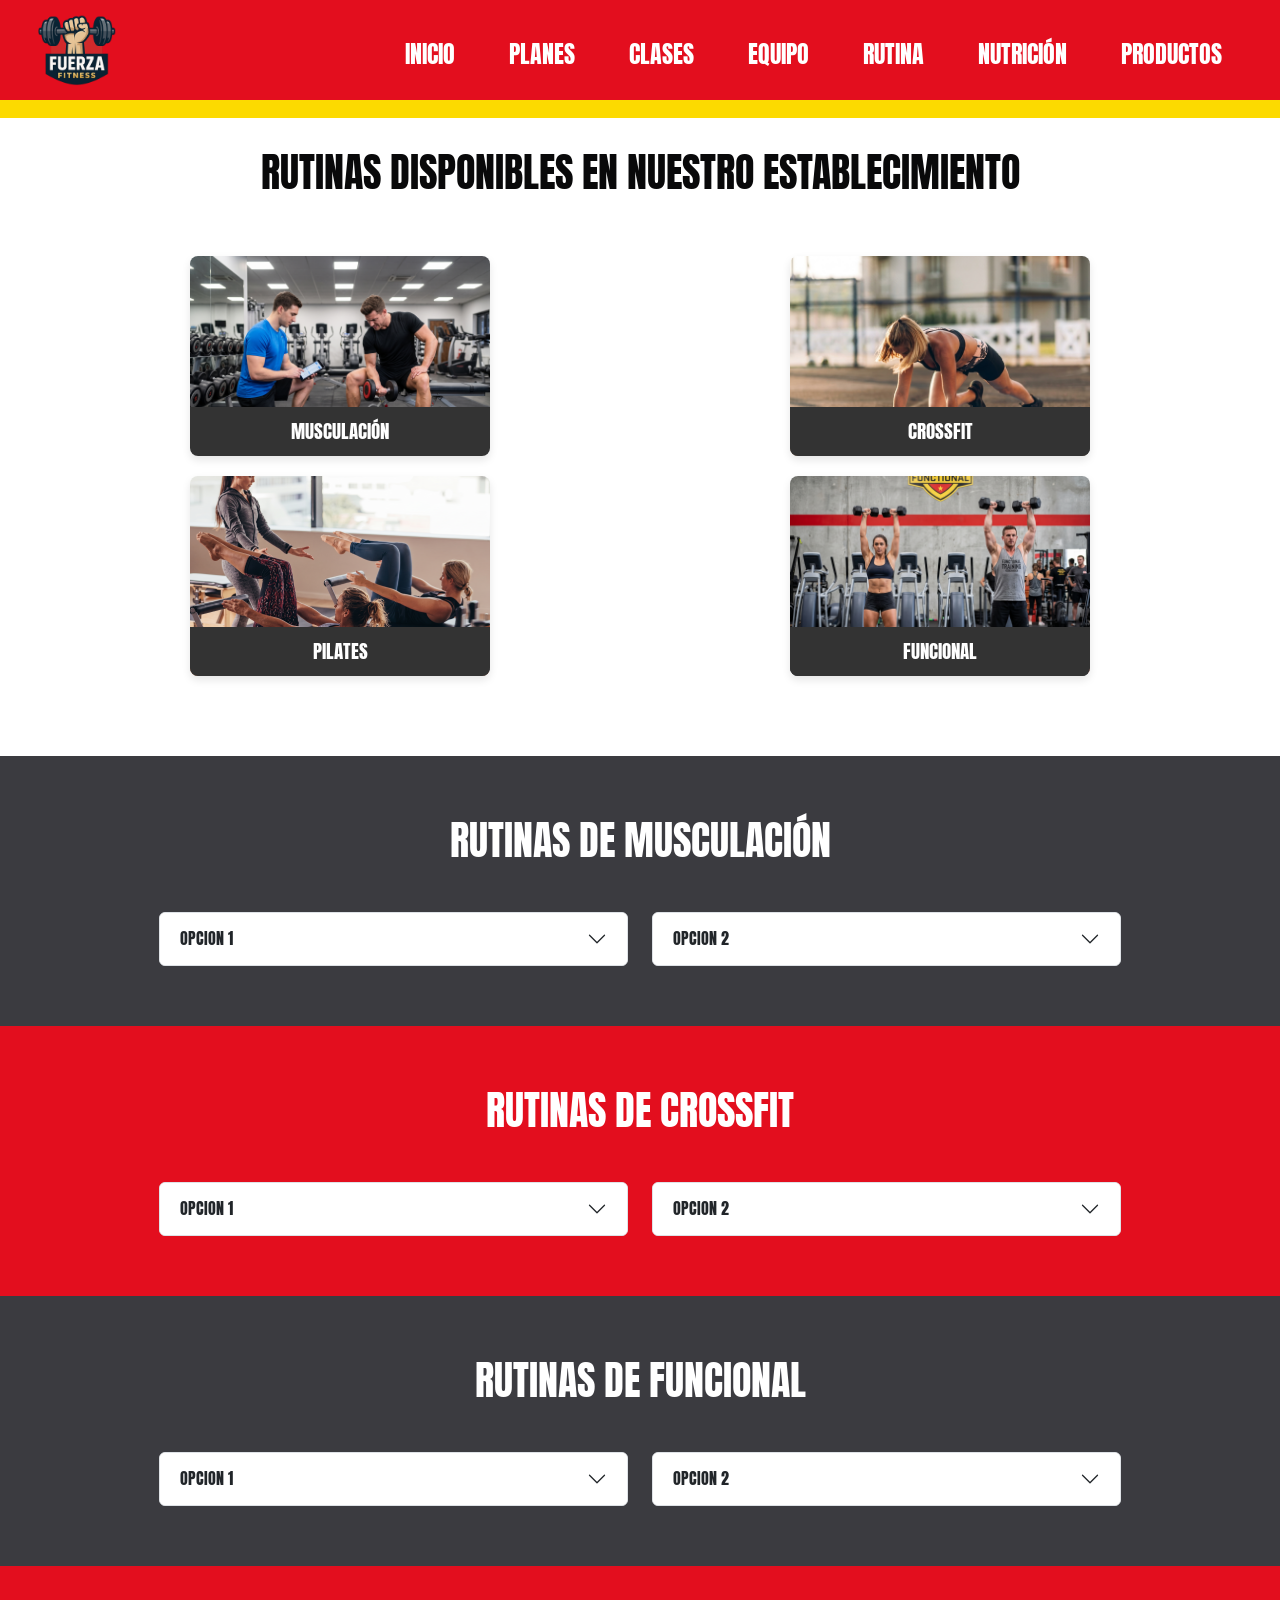
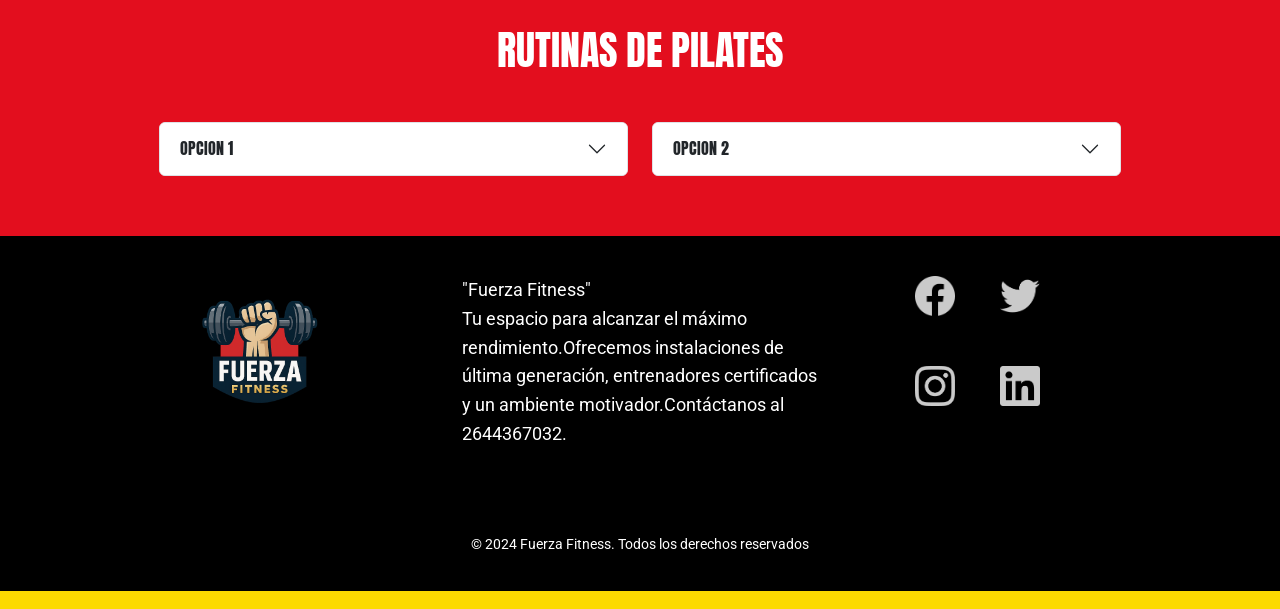
<file: rutinas.html>
<!DOCTYPE html>
<html lang="es">
<head>
    <meta charset="UTF-8">
    <meta name="viewport" content="width=device-width, initial-scale=1.0">
    <title>FUERZA FITNESS</title>
    <link rel="stylesheet" href="css/estilos4.css">
    <link href="https://fonts.googleapis.com/css2?family=Roboto&display=swap" rel="stylesheet">
    <link href="https://fonts.googleapis.com/css2?family=Anton&display=swap" rel="stylesheet">
    <link href="https://cdn.jsdelivr.net/npm/bootstrap@5.0.2/dist/css/bootstrap.min.css" rel="stylesheet">
    <link rel="icon" href="Imagenes/logo.png">
</head>

<body>

<!-- NAV -->
<nav class="navbar navbar-expand-lg navbar-light" style="padding-top:0;padding-bottom:0;">
    <div class="container-fluid">
        <div class="logo-container">
            <img src="Imagenes/logo.png" alt="Logo Fuerza Fitness" width="180" height="180">
        </div>
        <button class="navbar-toggler" type="button" data-bs-toggle="collapse" data-bs-target="#navbarNav">
            <span class="navbar-toggler-icon"></span>
        </button>
        <div class="collapse navbar-collapse justify-content-end" id="navbarNav">
            <ul class="navbar-nav">
                <li class="nav-item">
                    <a class="nav-link active" href="index.html">INICIO</a>
                </li>
                <li class="nav-item">
                    <a class="nav-link" href="planes.html">PLANES</a>
                </li>
                <li class="nav-item">
                    <a class="nav-link" href="carrusel.html">CLASES</a>
                </li>
                <li class="nav-item">
                    <a class="nav-link" href="equipo.html">EQUIPO</a>
                </li>
                <li class="nav-item">
                    <a class="nav-link" href="rutinas.html">RUTINA</a>
                </li>
                <li class="nav-item">
                    <a class="nav-link" href="nutricion.html">NUTRICIÓN</a>
                </li>
                <li class="nav-item">
                    <a class="nav-link" href="productos.html">PRODUCTOS</a>
                </li>
            </ul>
        </div>
    </div>
</nav>

<div class="linea"></div>

<!-- INTRO -->
<section class="intro">
        <h1>Rutinas disponibles en nuestro establecimiento</h1>
    <div class="categories">
        <a href="#musculacion" class="category">
            <img src="Imagenes/MUSCULACION.png" class="category-img">
            <div class="overlay">MUSCULACIÓN</div>
        </a>
        <a href="#crossfit" class="category">
            <img src="Imagenes/CROSSFIT.png" class="category-img">
            <div class="overlay">CROSSFIT</div>
        </a>
        <a href="#pilates" class="category">
            <img src="Imagenes/PILATES.png" class="category-img">
            <div class="overlay">PILATES</div>
        </a>
        <a href="#funcional" class="category">
            <img src="Imagenes/FUNCIONAL.png" class="category-img">
            <div class="overlay">FUNCIONAL</div>
        </a>
    </div>
</section>

<!-- MUSCULACION -->
<section id="musculacion" class="musculacion" style="margin-top:80px;">
    <div class="musculacion-header">
        <h1>Rutinas de Musculación</h1>
    </div>
    <div class="row justify-content-center mt-5">
        <div class="col-md-6 col-lg-5">
            <div class="accordion" id="accordionMusculacion1">
                <div class="accordion-item">
                    <h2 class="accordion-header" id="headingMusculacion1">
                        <button class="accordion-button collapsed" data-bs-toggle="collapse" data-bs-target="#collapseMusculacion1">OPCION 1</button>
                    </h2>
                        <div id="collapseMusculacion1" class="accordion-collapse collapse" data-bs-parent="#accordionMusculacion1">
                            <div class="accordion-body" style="padding-left:50px">
                                <ul>
                                    <li><strong>PIERNAS:</strong> Saltos al Cajón (Box Jumps)</li>
                                    <li><strong>PECHO:</strong> Fondos en Paralelas (Dips)</li>
                                    <li><strong>ESPALDA:</strong> Remo con Barra (Barbell Row)</li>
                                    <li><strong>HOMBROS:</strong> Press Militar con Barra (Overhead Barbell Press)</li>
                                    <li><strong>ABDOMINALES:</strong> Planchas con Toque de Hombro (Shoulder Taps)</li>
                                </ul>
                            </div>
                        </div>
                </div>
            </div>
        </div>

        <div class="col-md-6 col-lg-5">
            <div class="accordion" id="accordionMusculacion2">
                <div class="accordion-item">
                    <h2 class="accordion-header" id="headingMusculacion2">
                        <button class="accordion-button collapsed" data-bs-toggle="collapse" data-bs-target="#collapseMusculacion2">OPCION 2</button>
                    </h2>
                    <div id="collapseMusculacion2" class="accordion-collapse collapse" data-bs-parent="#accordionMusculacion2">
                        <div class="accordion-body">
                            <ul>
                                <li><strong>PIERNAS:</strong>  Peso Muerto (Deadlift)</li>
                                <li><strong>PECHO:</strong> Fondos en Paralelas (Dips)</li>
                                <li><strong>ESPALDA:</strong> Jalón en Polea Alta (Lat Pulldown)</li>
                                <li><strong>HOMBROS:</strong> Elevaciones Laterales con Kettlebell (Lateral Raises)</li>
                                <li><strong>ABDOMINALES:</strong> Ab Wheel Rollouts (Con Rueda Abdominal)</li>
                            </ul>
                        </div>
                    </div>
                </div>
            </div>
        </div>
    </div>
</section>

<!-- CROSS -->
<section id="crossfit" class="crossfit">
<div class="crossfit-header"><h1>Rutinas de Crossfit</h1></div>
<div class="row justify-content-center mt-5">

<div class="col-md-6 col-lg-5">
    <div class="accordion" id="accordionCross1">
        <div class="accordion-item">
            <h2 class="accordion-header" id="headingCross1">
                <button class="accordion-button collapsed" data-bs-toggle="collapse" data-bs-target="#collapseCross1">OPCION 1</button>
            </h2>
            <div id="collapseCross1" class="accordion-collapse collapse" data-bs-parent="#accordionCross1">
                <div class="accordion-body">
                    <ul>
                        <li><strong>PIERNAS:</strong>  Sentadillas con Peso Corporal (Bodyweight Squats)</li>
                        <li><strong>PECHO:</strong> Flexiones con Toque de Hombro (Shoulder Tap Push-Ups)</li>
                        <li><strong>ESPALDA:</strong> Remo con Banda Elástica (Resistance Band Rows)</li>
                        <li><strong>HOMBROS:</strong> Kettlebell Push Press</li>
                        <li><strong>ABDOMINALES:</strong> Elevaciones de Piernas (Leg Raises)</li>
                    </ul>
                </div>
            </div>
        </div>
    </div>
</div>

<div class="col-md-6 col-lg-5">
<div class="accordion" id="accordionCross2">
<div class="accordion-item">
<h2 class="accordion-header" id="headingCross2">
<button class="accordion-button collapsed" data-bs-toggle="collapse" data-bs-target="#collapseCross2">OPCION 2</button>
</h2>
<div id="collapseCross2" class="accordion-collapse collapse" data-bs-parent="#accordionCross2">
<div class="accordion-body">
<ul>
    <li><strong>PIERNAS:</strong>  Saltos al Cajón (Box Jumps)</li>
    <li><strong>PECHO:</strong> Dips en Paralelas (Dips)</li>
    <li><strong>ESPALDA:</strong> Remo con Banda Elástica (Resistance Band Rows)</li>
    <li><strong>HOMBROS:</strong> Planchas con Toque de Hombro (Shoulder Taps)</li>
    <li><strong>ABDOMINALES:</strong> Mountain Climbers</li>
</ul>
</div>
</div>
</div>
</div>
</div>

</div>
</section>

<!-- FUNCIONAL -->
<section id="funcional" class="funcional">
<div class="funcional-header"><h1>Rutinas de Funcional</h1></div>
<div class="row justify-content-center mt-5">

<div class="col-md-6 col-lg-5">
<div class="accordion" id="accordionFunc1">
<div class="accordion-item">
<h2 class="accordion-header" id="headingFunc1">
<button class="accordion-button collapsed" data-bs-toggle="collapse" data-bs-target="#collapseFunc1">OPCION 1</button>
</h2>
<div id="collapseFunc1" class="accordion-collapse collapse" data-bs-parent="#accordionFunc1">
<div class="accordion-body">
<ul>
    <strong>The Hundred (Los 100)</strong>
    <li><strong>Objetivo:</strong> Activación del core y mejora de la resistencia cardiovascular.</li>
    <li><strong>Cómo hacerlo:</strong></li>
    <p>Acuéstate boca arriba, con las piernas extendidas y los brazos a los costados. Levanta las piernas en un ángulo de 45 grados y eleva el torso ligeramente, manteniendo el cuello relajado. Mantén los brazos extendidos, paralelos al suelo, y realiza movimientos rápidos con los brazos arriba y abajo, respirando profundamente: inhala por 5 tiempos y exhala por 5 tiempos. Haz 10 repeticiones (es decir, 100 movimientos de los brazos).</p>
    <li><strong>Consejo:</strong> Mantén el abdomen apretado para proteger la zona lumbar.</li>
</ul>    


</div>
</div>
</div>
</div>
</div>

<div class="col-md-6 col-lg-5">
<div class="accordion" id="accordionFunc2">
<div class="accordion-item">
<h2 class="accordion-header" id="headingFunc2">
<button class="accordion-button collapsed" data-bs-toggle="collapse" data-bs-target="#collapseFunc2">OPCION 2</button>
</h2>
<div id="collapseFunc2" class="accordion-collapse collapse" data-bs-parent="#accordionFunc2">
<div class="accordion-body">
    <ul>
    <strong>Single Leg Circles (Círculos con una pierna)</strong>
    <li><strong>Objetivo:</strong> Estabilidad de la cadera y el core, mejora de la flexibilidad de las piernas.</li>
    <li><strong>Cómo hacerlo:</strong></li>
    <p>Acuéstate sobre tu espalda, con los brazos extendidos a los costados para soporte. Levanta una pierna hacia el techo, manteniendo la pierna recta. Realiza círculos pequeños y controlados con esa pierna, 5 en una dirección y luego 5 en la otra dirección. Mantén el torso firme y evita que la pelvis se mueva. Cambia de pierna después de completar ambos sentidos de los círculos.</p>
    <li><strong>Consejo:</strong>  Mantén la otra pierna extendida y pegada al suelo para evitar la rotación de la pelvis.</li>
    </ul> 
</div>
</div>
</div>
</div>
</div>

</div>
</section>

<!-- PILATES -->
<section id="pilates" class="pilates">
<div class="pilates-header"><h1>Rutinas de Pilates</h1></div>
<div class="row justify-content-center mt-5">

<div class="col-md-6 col-lg-5">
<div class="accordion" id="accordionPilates1">
<div class="accordion-item">
<h2 class="accordion-header" id="headingPilates1">
<button class="accordion-button collapsed" data-bs-toggle="collapse" data-bs-target="#collapsePilates1">OPCION 1</button>
</h2>
<div id="collapsePilates1" class="accordion-collapse collapse" data-bs-parent="#accordionPilates1">
<div class="accordion-body">
    <ul>
    <strong>Single Leg Circles (Círculos con una pierna)</strong>
    <li><strong>Objetivo:</strong> Estabilidad de la cadera y el core, mejora de la flexibilidad de las piernas.</li>
    <li><strong>Cómo hacerlo:</strong></li>
    <p>Acuéstate sobre tu espalda, con los brazos extendidos a los costados para soporte. Levanta una pierna hacia el techo, manteniendo la pierna recta. Realiza círculos pequeños y controlados con esa pierna, 5 en una dirección y luego 5 en la otra dirección. Mantén el torso firme y evita que la pelvis se mueva. Cambia de pierna después de completar ambos sentidos de los círculos.</p>
    <li><strong>Consejo:</strong>  Mantén la otra pierna extendida y pegada al suelo para evitar la rotación de la pelvis.</li>
    </ul> 
</div>
</div>
</div>
</div>
</div>

<div class="col-md-6 col-lg-5">
<div class="accordion" id="accordionPilates2">
<div class="accordion-item">
<h2 class="accordion-header" id="headingPilates2">
<button class="accordion-button collapsed" data-bs-toggle="collapse" data-bs-target="#collapsePilates2">OPCION 2</button>
</h2>
<div id="collapsePilates2" class="accordion-collapse collapse" data-bs-parent="#accordionPilates2">
<div class="accordion-body">
    <ul>
    <strong>Single Leg Circles (Círculos con una pierna)</strong>
    <li><strong>Objetivo:</strong> Estabilidad de la cadera y el core, mejora de la flexibilidad de las piernas.</li>
    <li><strong>Cómo hacerlo:</strong></li>
    <p>Acuéstate sobre tu espalda, con los brazos extendidos a los costados para soporte. Levanta una pierna hacia el techo, manteniendo la pierna recta. Realiza círculos pequeños y controlados con esa pierna, 5 en una dirección y luego 5 en la otra dirección. Mantén el torso firme y evita que la pelvis se mueva. Cambia de pierna después de completar ambos sentidos de los círculos.</p>
    <li><strong>Consejo:</strong>  Mantén la otra pierna extendida y pegada al suelo para evitar la rotación de la pelvis.</li>
    </ul> 
</div>
</div>
</div>
</div>
</div>

</div>
</section>
<footer class="footer">
<div class="container" style="margin-left: 0px;margin-right: 0px;">
    <div class="row">
        <div class="col">
            <div class="footer-logo">
                <img src="Imagenes/logo.png" alt="Fuerza Fitness Logo" class="footer-img">
            </div>
        </div>
        <div class="col">
            <div class="footer-text">
                <p>"Fuerza Fitness" <br>
                Tu espacio para alcanzar el máximo rendimiento.Ofrecemos instalaciones de última generación,
                entrenadores certificados y un ambiente motivador.Contáctanos al 2644367032.</p>
            </div>
        </div>
        <div class="col">
            <div class="row"style=" width: 170px ;height: 40px; margin-left: 50px">
                <div class="col social-icons">
                    <a href="#"><img src="Imagenes/Facebook.png" alt="Facebook"></a>
                </div>
                <div class="col social-icons">
                    <a href="#"><img src="Imagenes/Twitter.png" alt="Twitter"></a>
                </div>
            </div>
            <div class="row"style=" width: 170px ;height: 40px; margin-left: 50px">
                <div class="col social-icons " style="margin-top: 50px;">
                    <a href="#"><img src="Imagenes/Instagram.png" alt="Instagram"></a>
                </div>
                <div class="col social-icons"style="margin-top: 50px;">
                    <a href="#"><img src="Imagenes/LinkedIn.png" alt="LinkedIn"></a>
                </div>
            </div>
        </div>
    </div>
      
      
      <div class="social-icons">
              
              
      </div>
      
  </div>
  <p class="footer-copy">© 2024 Fuerza Fitness. Todos los derechos reservados</p>
  
</footer>
  <div class="linea"></div>
<script src="https://cdn.jsdelivr.net/npm/bootstrap@5.0.2/dist/js/bootstrap.bundle.min.js"></script>
</body>
</html>
</file>
<file: css/style.css>
/*======================================================
                    RESET GENERAL
======================================================*/
/* Fuente utilizada en el sitio */
@import url('https://fonts.googleapis.com/css2?family=Goldman:wght@400;700&display=swap');
/* Reinicio de márgenes, rellenos y modelo de caja */
*{
    margin:0;
    padding:0;
    box-sizing:border-box;
}
/*======================================================
                    BARRA DE NAVEGACIÓN
======================================================*/
/* Contenedor principal de la barra */
    .navbar {
      display: flex;
      justify-content: space-between;
      align-items: center;
      background-color: #E30E1E;
      font-size: 24px;
      font-family: 'Anton', sans-serif;
      padding: 0px 25px;
    }
/* Enlaces del menú */
    .navbar a {
      text-decoration: none;
      color: white !important;
      padding: 10px 15px 3px; 
      margin-right: 38px;
      transition: color 0.3s;
      position: relative; 
      display: inline-block;
    }
/* Mantiene el color al pasar el cursor */
    .navbar a:hover {
      color: white !important;
    }

/* Línea animada debajo de cada enlace */
    .navbar a::after {
      content: '';
      position: absolute;
      left: 9px; /* Ajuste para que la línea empiece donde termina el padding izquierdo */
      right: 9px; /* Ajuste para que la línea termine donde empieza el padding derecho */
      bottom: 0;
      height: 6px;
      background-color: white;
      transform: scaleX(0); 
      transform-origin: left; /* Animación desde la izquierda */
      transition: transform 0.3s ease;
    }
    
/* Animación de la línea */
    .navbar a:hover::after {
      transform: scaleX(1); /* La línea crece hasta su ancho completo */
    }
/* Evita interacción sobre el logo */
    .navbar .navbar-brand img {
      pointer-events: none;
    }

/* Línea amarilla debajo del navbar */   
    .linea {
      width: 100%;        /* largo */
      height: 18px;        /* grosor */
      background: #FCDA00;  /* color */
    }
/* Botón del menú responsive */
    .navbar-toggler {
      margin-top: -90px;
    }

/* Contenedor del logo */
    .logo-container {
      display: flex;
      justify-content: center;
      width: 100%;
    }
/* Imagen del logo */
    .navbar .logo-container img {
      max-width: 100px;
      height: auto;
    }

/*======================================================
            LOGO EN ESCRITORIO
======================================================*/
    @media (min-width: 992px) {
      .logo-container {
        justify-content: flex-start;
        padding-left: 15px;
      }
    }

/*======================================================
              AJUSTE DEL MENÚ EN CELULARES
======================================================*/
    @media (max-width:576px ){
      .navbar a::after{
        left: 0;
        width: 300px;   /* largo fijo */
        right: auto;
      }
    }



/*======================================================
                        FOOTER
======================================================*/
/* Contenedor principal */
.footer {
  background-color: #000;
  color: #fff;
  width: 100%;
  font-family: 'Roboto', sans-serif;
  display: flex;
  flex-direction: column;
  align-items: center;
  padding-top: 40px;
}
/* Contenedor interno */
.footer .container {
  width: 100%;
  display: flex;
  align-items: center;
  justify-content: space-between;
  flex-wrap: wrap;
}
/* Logo */
.footer-logo {
  flex: 1;
  display: flex;
  justify-content: center;
}
/* Imagen del logo */
.footer-img {
  width: 150px;
  height: 150px;
}
/* Texto descriptivo */
.footer-text {
  flex: 2;
  font-family: 'Roboto', sans-serif;
  font-size: 16px;
  line-height: 1.6;
  
}
/* Párrafo del footer */
.footer-text p {
  font-size: 18px;
  margin: 0px 0;
  line-height: 1.6;
  padding-bottom: 30px;
  font-family: 'Roboto', sans-serif;
}
/* Contenedor de redes sociales */
.social-icons {
  width: auto;
  height: 40px;
  display: flex;
  justify-content: center;
  gap: 50px;
  margin-top: 15px;
  flex: 0 0 auto;
}
/* Iconos */
.social-icons img {
  width: 40px;
  height: 40px;
  padding: 0; /* Asegúrate de que no haya padding adicional */
  filter: grayscale(100%);
}
/* Efecto hover */
.social-icons img:hover{
  filter: sepia(100%);
}
/* Texto de derechos */
.footer-copy {
  font-size: 14px;
  padding-bottom: 20px;
  margin-top: 0px;
}
/*======================================================
                RESPONSIVE TABLET
                (Hasta 1024px)
======================================================*/
@media (max-width: 1024px) {
  html, body {
    width:100%;
    overflow-x:hidden;
  }
  .footer > .container > .row{
    display:flex;
    flex-direction:column;
    align-items:center;
    justify-content:center;
    text-align:center;
}
  .footer .container{
    width: 100%;
    height: 89%;
  }
  .footer-logo{
    width:100%;
    display:flex;
    justify-content:center;
  }
  .footer-copy{
    margin: 0;
    display: flex;
    align-items: center;
    justify-content: center;
    height: 10%;
    padding: 0;
  }
}

/*======================================================
                RESPONSIVE CELULARES
                (Hasta 570px)
======================================================*/
/* Celulares */
@media (max-width:570px){

    /* Footer */
    .footer .container{
        display:flex;
        flex-direction:column;
        align-items:center;
        justify-content:center;
        text-align:center;
    }
    /* Logo */
    .footer-logo{
        display:flex;
        justify-content:center;
        margin-bottom:20px;
    }

    .footer-img{
        width:120px;
        height:auto;
    }

    /* Texto */
    .footer-text{
        padding:0 0px;
        margin-bottom:0px;
    }

    .footer-text p{
        font-size:18px;
        line-height:1.5;
        margin:0;
    }

/* ===== REDES SOCIALES ===== */

/* Contenedor de los iconos de redes sociales */
    .footer .col:last-child{
        display:flex;
        justify-content:center;
        align-items:center;
        gap:15px;
        margin-top:20px;
    }

/* Organización de las filas de redes sociales */
    .footer .col:last-child  .row{
        width:auto !important;
        height:auto !important;
        margin:0 !important;
        display:flex;
        flex-direction:row;
        justify-content:center;
        align-items:center;
    }
/* Texto de derechos de autor */
    .footer-copy{
        margin-top:20px;
        text-align:center;
        font-size:14px;
        padding-bottom:15px;
    }
  .footer .col.social-icons{
    margin-top: 0 !important;
    margin-left: 0 !important;
    display: flex;
    justify-content: center;
    align-items: center;
    padding: 20px;
    
  }
/* Espaciado de los iconos */
/* Facebook */
  .footer .social-icons img[alt="Facebook"]{
      margin-right: 0px;   /* aumenta o disminuye */
  }
  /* Twitter */
  .footer .social-icons img[alt="Twitter"]{
      margin-left: 0px;
  }
  /* Instagram */
  .footer .social-icons img[alt="Instagram"]{
      margin-left: -20px;
  }
  /* LinkedIn */
  .footer .social-icons img[alt="LinkedIn"]{
      margin-left: 0px;
  }
  
/* Centra los dos iconos de cada fila */
.footer .col:last-child .row .col{
    display:flex;
    justify-content:center;
    align-items:center;
    padding-right:0px;
    
    
}
/* Iconos */
.social-icons img{
    width:40px;
    height:40px;
    display:block;
}
  }

/*======================================================
                SECCIÓN NUESTRA SUCURSAL
======================================================*/
/* Contenedor principal */
.sucursal-container {
  text-align: center;
  padding: 10px 0;
  font-family: 'Anton', sans-serif;
}
/* Título de la sección */
.cartel-sucursal {
  background-color: #ffffff;
  text-align: center;
  padding: 10px;
  font-size: 50px;
  color: #000;
  font-family: 'Anton', sans-serif;
  border-radius: 0;
  margin: 55px 0;
}
/* Imagen principal de la sucursal */
.imagen-sucursal {
  width: 100vw;
  max-width: 100%;
  height: auto;
  display: block;
  margin: 0;
  border-radius: 35px;
  padding: 20px;
  
}
/*======================================================
                    SECCIÓN UBICACIÓN
======================================================*/
/* Contenedor principal */
.ubicacion-container {
  background-color: #CACACA;
  display: flex;
  flex-direction: column;
  align-items: center;
  padding: 20px;
  text-align: center;
}
/* Distribución del contenido */
.ubicacion-layout {
  display: flex;
  align-items: center;
  justify-content: space-evenly;
  width: 100%;
  max-width: 1200px; /* Ajusta el tamaño máximo del contenedor */
  gap: 20px;
  flex-direction: column;
}
/* Título */
.ubicacion-title {
  font-size: 50px;
  color: #000000;
  font-family: 'Anton', sans-serif;
  margin: 0;
  flex: 0 0 auto; /* Evita que el título se redimensione */
  text-align: left;
  flex-direction: column;
}
/* Mapa */
.ubicacion-map iframe {
  width: 672px;
  height: 300px;
  border-radius: 15px;
}
/* Dirección */
.ubicacion-info {
  display: flex;
  align-items: center;
  gap: 10px;
  margin-top: 20px;
}
/* Ícono de ubicación */
.ubicacion-icon {
  width: 50px;
  height: 50px;
}
/* Texto de la dirección */
.ubicacion-text {
  font-size: 27px;
  color: #000000;
  font-family: 'Roboto', sans-serif;
  margin-bottom: 0px;
}
/*======================================================
            SECCIÓN SALAS DE ENTRENAMIENTO
======================================================*/
/* Título */
.cartel-salas {
    background-color: #fff;
    text-align: center;
    padding: 10px;
    font-size: 50px;
    color: #000;
    font-family: 'Anton', sans-serif;
    border-radius: 0;
    margin-bottom: 55px;
}
/* Contenedor de cada sala */
.sala {
  position: relative;
  margin-bottom: 0;
}
/* Imagen de la sala */
.imagen-sala {
    width: 100%;           /* que ocupe todo el ancho disponible */
    height: auto;          /* que ajuste la altura según la imagen */
    border-radius: 0;
    display: block;        /* evita comportamientos extraños de flex */
    object-fit: cover;     /* recorta si es necesario para llenar el contenedor */
}
/* Cartel superpuesto */
.cartel-superpuesto {
    position: absolute;
    bottom: 10px;   /* Separación de la parte inferior */
    right: 10px;    /* Separación del lado derecho */
    background-color: black;
    color: white;
    font-family: 'Anton', sans-serif;
    font-size: 14px;
    padding: 5px 12px;
    border-radius: 5px 0 0 0; /* Redondeo solo en la esquina superior izquierda */
}
/* Texto debajo de la imagen */
.sala p {
    font-size: 18px;
    color: #000;
    font-family: 'Anton', sans-serif;
    margin-top: 5px;
}
/*======================================================
                FORMULARIO DE CONTACTO
======================================================*/
.formulario-container {
  width:100%;
  max-width: 2000px;
  height: 100%;
  margin: 0px;
  padding: 100px 200px 100px 200px;
  background-color: #CACACA;
  text-align: center;
  font-family: 'Anton', sans-serif;
  box-shadow: 0 4px 10px rgba(0, 0, 0, 0.1);
}
/* Contenedor principal del formulario */
.formulario-titulo {
  font-size: 36px;
  margin-bottom: 40px;
}
/* Título del formulario */
.formulario-contacto {
  display: flex;
  flex-direction: column;
  gap: 25px;
}
/* Agrupación de los campos */
.formulario-grupo {
  display: flex;
  gap: 20px;
  margin-bottom: 15px;
}
/* Campos de entrada y área de mensaje */
.formulario-grupo input,
.formulario-grupo-mensaje textarea {
  width: 100%;
  padding: 18px;
  border: 1px solid #2c2b2b;
  border-radius: 6px;
  font-size: 20px;
  font-family: 'Roboto', sans-serif;
  resize: none;
  box-shadow: inset 0 2px 5px rgba(0, 0, 0, 0.1);
}
/* Área de mensaje */
textarea {
  height: 150px;
}
/* Botón de envío */
.formulario-boton {
  display: block;
  width: 100%;
  height: 80px;
  padding: 10px;
  font-size: 20px;
  background-color: #3B3B40;
  color: white;
  border: none;
  border-radius: 5px;
  cursor: pointer;
}
/* Efecto al pasar el cursor sobre el botón */
.formulario-boton:hover {
  background-color: #b30000;
}
/*======================================================
            RESPONSIVE DEL FORMULARIO
                (Hasta 768px)
======================================================*/
@media (max-width: 768px) {
/* Los campos pasan a mostrarse uno debajo del otro */
  .formulario-grupo {
    flex-direction: column;
  }
/* Ajuste del contenedor */
  .formulario-container {
    max-width: 100%;
    padding: 20px;
  }
/* Reducción del tamaño del título */
  .formulario-titulo {
    font-size: 28px;
  }
/* El botón ocupa todo el ancho */
  .formulario-boton {
    width: 100%;
  }
}
</file>
<file: css/estilos3.css>
/*======================================================
                    RESET GENERAL
======================================================*/
/* Fuente utilizada en el sitio */
@import url('https://fonts.googleapis.com/css2?family=Goldman:wght@400;700&display=swap');
/* Reinicio de márgenes, rellenos y modelo de caja */
*{
    margin:0;
    padding:0;
    box-sizing:border-box;
}
/*======================================================
                    BARRA DE NAVEGACIÓN
======================================================*/
/* Contenedor principal de la barra */
    .navbar {
      display: flex;
      justify-content: space-between;
      align-items: center;
      background-color: #E30E1E;
      font-size: 24px;
      font-family: 'Anton', sans-serif;
      padding: 0px 25px;
    }
/* Enlaces del menú */
    .navbar a {
      text-decoration: none;
      color: white !important;
      padding: 10px 15px 3px; 
      margin-right: 38px;
      transition: color 0.3s;
      position: relative; 
      display: inline-block;
    }
/* Mantiene el color al pasar el cursor */
    .navbar a:hover {
      color: white !important;
    }

/* Línea animada debajo de cada enlace */
    .navbar a::after {
      content: '';
      position: absolute;
      left: 9px; /* Ajuste para que la línea empiece donde termina el padding izquierdo */
      right: 9px; /* Ajuste para que la línea termine donde empieza el padding derecho */
      bottom: 0;
      height: 6px;
      background-color: white;
      transform: scaleX(0); 
      transform-origin: left; /* Animación desde la izquierda */
      transition: transform 0.3s ease;
    }
    
/* Animación de la línea */
    .navbar a:hover::after {
      transform: scaleX(1); /* La línea crece hasta su ancho completo */
    }
/* Evita interacción sobre el logo */
    .navbar .navbar-brand img {
      pointer-events: none;
    }

/* Línea amarilla debajo del navbar */   
    .linea {
      width: 100%;        /* largo */
      height: 18px;        /* grosor */
      background: #FCDA00;  /* color */
    }
/* Botón del menú responsive */
    .navbar-toggler {
      margin-top: -90px;
    }

/* Contenedor del logo */
    .logo-container {
      display: flex;
      justify-content: center;
      width: 100%;
    }
/* Imagen del logo */
    .navbar .logo-container img {
      max-width: 100px;
      height: auto;
    }
/*======================================================
            LOGO EN ESCRITORIO
======================================================*/
    @media (min-width: 992px) {
      .logo-container {
        justify-content: flex-start;
        padding-left: 15px;
      }
    }

/*======================================================
              AJUSTE DEL MENÚ EN CELULARES
======================================================*/
    @media (max-width:576px ){
      .navbar a::after{
        left: 0;
        width: 300px;   /* largo fijo */
        right: auto;
      }
    }

/* Estilos generales para el body */
body {
  font-family: 'Roboto', serif;
  margin: 130px 56px 0 103px;
  padding: 0;
  background-color: #f4f4f4;
  color: black;
  align-items: center;
}

/* Cuadro principal */
.cuadro-principal {
  background-color: white;
  color: black;
  padding: 100px 0px 100px 200px;
  margin: 0px 40px 40px 40px;
  width: 95%;
  max-width: 1200px;
  border-radius: 12px;
  text-align: center;
  font-family: 'Roboto', serif;
}

/* Título del cuadro */
h1 {
  font-family: 'Anton', sans-serif;
  font-size: 50px;
  margin-bottom: 20px;
}

/* Subtítulo dentro del cuadro */
p {
  font-size: 20px;
  margin-bottom: 40px;
}

/* Contenedor de los cuadros con información */
.contenedor-cuadros {
  display: flex;
  flex-direction: column;
  gap: 30px;
  
}

/* Estilo del contenedor de cada cuadro con imagen a la izquierda */
.info-contenedor {
  display: flex;
  align-items: center;
  justify-content: flex-start; /* Alineación de la imagen a la izquierda */
  background-color: rgb(255, 255, 255); /* Color gris del contenedor */
  border-radius: 8px;
  box-shadow: 0 4px 6px rgba(0, 0, 0, 0.1); /* Sombra sutil */
  flex: 1;
  height: 200px;
  border: 2px solid rgba(0, 0, 0, .125);
}

/* Estilo de los cuadros de información */
.cuadro {
  background-color: rgb(255, 255, 255);
  padding: 30px 50px 30px 50px;
  border-radius: 8px;
  text-align: left;
  flex: 1;
  height: 200px;
  margin-bottom:25px;
}

/* Imagen dentro de cada cuadro */
.imagen-cuadro {
  width: 230px; /* Controla el tamaño de la imagen */
  height: 230px;
  border-top-left-radius: 8px;    /* esquina superior izquierda */
  border-bottom-left-radius: 8px; /* esquina inferior izquierda */ /* Espacio entre la imagen y el texto */
  object-fit: cover; /* Mantiene las proporciones */;
}

/* Estilo para los títulos de cada sección */
.titulo-cuadro {
  font-family: 'Anton', sans-serif;
  font-size: 22px;
  color: #333;
  margin-bottom: 10px;
}

/* Estilo para los nombres */
.nombre {
  font-family: 'Anton', sans-serif;
  font-size: 24px;
  color: rgb(0, 0, 0);
  margin-bottom: 10px;
}

/* Estilo para la descripción debajo del nombre */
.descripcion {
  font-family: 'Roboto', serif;
  font-size: 16px;
  color: #555;
}

/* Ajustes para pantallas pequeñas */
@media screen and (max-width: 768px) {
  /* Ajustes del cuadro principal */
  .cuadro-principal {
    padding: 30px;
    height: auto;
  }

  /* Hacer que la imagen y el contenido se apilen en pantallas pequeñas */
  .info-contenedor {
    flex-direction: column;
    align-items: center;
  }

  /* Reducir tamaño de la imagen */
  .imagen-cuadro {
    width: 100%;
    border-top-left-radius: 8px;
    border-top-right-radius: 8px;
    border-bottom-right-radius: 0px;
    border-bottom-left-radius: 0px;
    height: 230px;
    margin-right: 0;
    margin-bottom: 20px;
  }

  /* Ajustar padding y altura de los cuadros */
  .cuadro {
    padding: 15px;
    height: 180px;
  }
}

/* Para pantallas pequeñas */
@media (max-width: 768px) {
  body{
        margin:90px 10px 0;
    }
    .cuadro-principal{
        width:100%;
        margin:20px auto;
        padding:25px 15px;
    }
    .contenedor-cuadros{
        display:flex;
        flex-direction:column;
        align-items:center;
        gap:25px;
    }
    .info-contenedor{
        flex-direction:column;
        width:95%;
        max-width:360px;
        height:auto;
    }
    .imagen-cuadro{
        width:100%;
        height:240px;
        margin:0;
        border-radius:8px 8px 0 0;
    }
    .cuadro{
        width:100%;
        height:auto;
        padding:20px;
        text-align:center;
    }
  h1 {
    margin-top: 20px;  /* Menos separación en pantallas pequeñas */
    margin-bottom: 20px; /* Menos separación con los elementos debajo */
  }
}

/*======================================================
                        FOOTER
======================================================*/
/* Contenedor principal */
.footer {
  background-color: #000;
  color: #fff;
  width: 100%;
  font-family: 'Roboto', sans-serif;
  display: flex;
  flex-direction: column;
  align-items: center;
  padding-top: 40px;
}
/* Contenedor interno */
.footer.container {
  width: 100%;
  display: flex;
  align-items: center;
  justify-content: space-between;
  flex-wrap: wrap;
}
/* Logo */
.footer-logo {
  flex: 1;
  display: flex;
  justify-content: center;
}
/* Imagen del logo */
.footer-img {
  width: 150px;
  height: 150px;
}
/* Texto descriptivo */
.footer-text {
  flex: 2;
  font-size: 16px;
  line-height: 1.6;
  
}
/* Párrafo del footer */
.footer-text p {
  font-size: 18px;
  margin: 0px 0;
  line-height: 1.6;
  padding-bottom: 30px;
}
/* Contenedor de redes sociales */
.social-icons {
  width: 40px;
  height: 40px;
  display: flex;
  justify-content: center;
  gap: 50px;
  margin-top: 15px;
}
/* Iconos */
.social-icons img {
  width: 40px;
  height: 40px;
  padding: 0; /* Asegúrate de que no haya padding adicional */
  filter: grayscale(100%);
}
/* Efecto hover */
.social-icons img:hover{
  filter: sepia(100%);
}
/* Texto de derechos */
.footer-copy {
  font-size: 14px;
  padding-bottom: 20px;
  margin-top: 0px;
}

@media (max-width: 1024px) {
  html, body {
    width:100%;
    overflow-x:hidden;
  }
  .footer > .container > .row{
    display:flex;
    flex-direction:column;
    align-items:center;
    justify-content:center;
    text-align:center;
}
  .footer .container{
    width: 100%;
    height: 89%;
  }
  .footer-logo{
    width:100%;
    display:flex;
    justify-content:center;
  }
  .footer-copy{
    margin: 0;
    display: flex;
    align-items: center;
    justify-content: center;
    height: 10%;
    padding: 0;
  }
}


/*======================================================
                RESPONSIVE CELULARES
                (Hasta 570px)
======================================================*/
/* Celulares */
@media (max-width:570px){

    /* Footer */
    .footer .container{
        display:flex;
        flex-direction:column;
        align-items:center;
        justify-content:center;
        text-align:center;
    }
    /* Logo */
    .footer-logo{
        display:flex;
        justify-content:center;
        margin-bottom:20px;
    }

    .footer-img{
        width:120px;
        height:auto;
    }

    /* Texto */
    .footer-text{
        padding:0 0px;
        margin-bottom:0px;
    }

    .footer-text p{
        font-size:18px;
        line-height:1.5;
        margin:0;
    }

/* ===== REDES SOCIALES ===== */

/* Contenedor de los iconos de redes sociales */
    .footer .col:last-child{
        display:flex;
        justify-content:center;
        align-items:center;
        gap:15px;
        margin-top:20px;
    }

/* Organización de las filas de redes sociales */
    .footer .col:last-child  .row{
        width:auto !important;
        height:auto !important;
        margin:0 !important;
        display:flex;
        flex-direction:row;
        justify-content:center;
        align-items:center;
    }
/* Texto de derechos de autor */
    .footer-copy{
        margin-top:20px;
        text-align:center;
        font-size:14px;
        padding-bottom:15px;
    }
  .footer .col.social-icons{
    margin-top: 0 !important;
    margin-left: 0 !important;
    display: flex;
    justify-content: center;
    align-items: center;
    padding: 20px;
    
  }
 
/* Espaciado de los iconos */
/* Facebook */
  .footer .social-icons img[alt="Facebook"]{
      margin-right: 0px;   /* aumenta o disminuye */
  }
  /* Twitter */
  .footer .social-icons img[alt="Twitter"]{
      margin-left: 0px;
  }
  /* Instagram */
  .footer .social-icons img[alt="Instagram"]{
      margin-left: -20px;
  }
  /* LinkedIn */
  .footer .social-icons img[alt="LinkedIn"]{
      margin-left: 0px;
  }
  

/* Centra los dos iconos de cada fila */
.footer .col:last-child .row .col{
    display:flex;
    justify-content:center;
    align-items:center;
    padding-right:0px;
    
    
}

/* Contenedor de cada icono */


/* Iconos */
.social-icons img{
    width:40px;
    height:40px;
    display:block;
}
  }
</file>
<file: css/estilos2.css>
/*======================================================
                    RESET GENERAL
======================================================*/
/* Fuente utilizada en el sitio */
@import url('https://fonts.googleapis.com/css2?family=Goldman:wght@400;700&display=swap');
/* Reinicio de márgenes, rellenos y modelo de caja */
*{
    margin:0;
    padding:0;
    box-sizing:border-box;
}
/*======================================================
                    BARRA DE NAVEGACIÓN
======================================================*/
/* Contenedor principal de la barra */
    .navbar {
      display: flex;
      justify-content: space-between;
      align-items: center;
      background-color: #E30E1E;
      font-size: 24px;
      font-family: 'Anton', sans-serif;
      padding: 0px 25px;
    }
/* Enlaces del menú */
    .navbar a {
      text-decoration: none;
      color: white !important;
      padding: 10px 15px 3px; 
      margin-right: 38px;
      transition: color 0.3s;
      position: relative; 
      display: inline-block;
    }
/* Mantiene el color al pasar el cursor */
    .navbar a:hover {
      color: white !important;
    }

/* Línea animada debajo de cada enlace */
    .navbar a::after {
      content: '';
      position: absolute;
      left: 9px; /* Ajuste para que la línea empiece donde termina el padding izquierdo */
      right: 9px; /* Ajuste para que la línea termine donde empieza el padding derecho */
      bottom: 0;
      height: 6px;
      background-color: white;
      transform: scaleX(0); 
      transform-origin: left; /* Animación desde la izquierda */
      transition: transform 0.3s ease;
    }
    
/* Animación de la línea */
    .navbar a:hover::after {
      transform: scaleX(1); /* La línea crece hasta su ancho completo */
    }
/* Evita interacción sobre el logo */
    .navbar .navbar-brand img {
      pointer-events: none;
    }

/* Línea amarilla debajo del navbar */   
    .linea {
      width: 100%;        /* largo */
      height: 18px;        /* grosor */
      background: #FCDA00;  /* color */
    }
/* Botón del menú responsive */
    .navbar-toggler {
      margin-top: -90px;
    }

/* Contenedor del logo */
    .logo-container {
      display: flex;
      justify-content: center;
      width: 100%;
    }
/* Imagen del logo */
    .navbar .logo-container img {
      max-width: 100px;
      height: auto;
    }

/*======================================================
            LOGO EN ESCRITORIO
======================================================*/
    @media (min-width: 992px) {
      .logo-container {
        justify-content: flex-start;
        padding-left: 15px;
      }
    }

/*======================================================
              AJUSTE DEL MENÚ EN CELULARES
======================================================*/
    @media (max-width:576px ){
      .navbar a::after{
        left: 0;
        width: 300px;   /* largo fijo */
        right: auto;
      }
    }


body {
  background-color: #FFFFFF; 
}
.cartel-sucursal {
  background-color: #ffffff;
  text-align: center;
  padding: 10px;
  font-size: 50px;
  color: #000000;
  font-family: 'Anton', sans-serif;
  border-radius: 0px;
  margin-bottom: 50px;
  margin-top: 50px;
}
section {
  text-align: center; 
}
h2{
   text-align: center;
   font-size: 35px; 
   font-family: 'Roboto', sans-serif;
   margin-bottom: 55px;
   padding-left: 50px;
   padding-right:50px;
}	
.card-body {                   
  display: flex;
  flex-direction: column;  
  justify-content: center; 
  text-align: center;   
  border-radius: 15px;   
}

/* Fondo oscuro para la tarjeta */
.card {
  width: 18rem;
  height: 385px;
  background-color: #2d2d32; /* gris oscuro */
  border-radius: 10px; /* radios para toda la tarjeta */
  overflow: hidden; /* para que el gris superior herede el radio */
  box-shadow: 5px 5px 15px rgba(0, 0, 0, 0.3);
  margin: 20px auto;
  border: 0px solid #2d2d32;
  text-align: center;
  color: #fff;
  margin-bottom: 70px;
}

.card-title {
  background-color: #d3d3d3; /* gris claro */
  color: #000;
  font-family: 'Anton', sans-serif;
  font-size: 22px;
  padding: 15px 0;
  margin: 0;
  border-bottom-left-radius: 12px;
  border-bottom-right-radius: 12px;
  height: 80px;
  padding-top: 30px;
}

.card-text {
  font-size: 32px;
  font-weight: bold;
  
}

.card-body h6 {
  font-size: 16px;
  font-weight: normal;
  padding: 0 20px;
  margin-bottom: 20px;
  font-family: 'Roboto', sans-serif;
}

.btn-primary {
  background-color: #FFD500;
  color: #000;
  font-family: 'Anton', sans-serif;
  font-size: 18px;
  padding: 8px 20px;
  border-radius: 5px;
  border: none;
}

.btn-primary:hover {
  background-color: #726f61;
}
.card-container1 {
  display: flex; 
  gap: 15px;
  justify-content: space-around;
}

.card {
  width: 18rem;
}

.card-container2 {
  display: flex; 
  gap: 15px; 
  justify-content: space-around;
}
.card {
  width: 18rem;
}
.last-card2 .card-body h6 {
  font-size: 17px;
}

.last-card .card-body h6 {
  font-size: 15px; 
}
/* Mantén la estructura original, ajustando solo la disposición en pantallas pequeñas */
.card-container1, .card-container2 {
  display: flex;
  gap: 15px;
  justify-content: space-around;
  flex-wrap: wrap; /* Permite que las tarjetas se distribuyan en varias filas */
}

@media (max-width: 768px) {
  .card-container1, .card-container2 {
    justify-content: center; /* Centra las tarjetas en pantallas más pequeñas */
  }

  .card {
    width: 90%; /* Las tarjetas ocupan el 90% del ancho del contenedor */
    margin-bottom: 20px; /* Asegura separación entre tarjetas */
  }
}

@media (max-width: 480px) {
  .card-container1, .card-container2 {
    flex-direction: column; /* Coloca las tarjetas en una columna */
    align-items: center; /* Centra las tarjetas verticalmente */
  }

  .card {
    width: 100%; /* Ocupa el ancho completo del contenedor */
  }
}

/*======================================================
                        FOOTER
======================================================*/
/* Contenedor principal */
.footer {
  background-color: #000;
  color: #fff;
  width: 100%;
  font-family: 'Roboto', sans-serif;
  display: flex;
  flex-direction: column;
  align-items: center;
  padding-top: 40px;
}
/* Contenedor interno */
.footer .container {
  width: 100%;
  display: flex;
  align-items: center;
  justify-content: space-between;
  flex-wrap: wrap;
}
/* Logo */
.footer-logo {
  flex: 1;
  display: flex;
  justify-content: center;
}
/* Imagen del logo */
.footer-img {
  width: 150px;
  height: 150px;
}
/* Texto descriptivo */
.footer-text {
  flex: 2;
  font-size: 16px;
  line-height: 1.6;
  
}
/* Párrafo del footer */
.footer-text p {
  font-size: 18px;
  margin: 0px 0;
  line-height: 1.6;
  padding-bottom: 30px;
}
/* Contenedor de redes sociales */
.social-icons {
  width: auto;
  height: 40px;
  display: flex;
  justify-content: center;
  gap: 50px;
  margin-top: 15px;
  flex: 0 0 auto;
}
/* Iconos */
.social-icons img {
  width: 40px;
  height: 40px;
  padding: 0; /* Asegúrate de que no haya padding adicional */
  filter: grayscale(100%);
}
/* Efecto hover */
.social-icons img:hover{
  filter: sepia(100%);
}
/* Texto de derechos */
.footer-copy {
  font-size: 14px;
  padding-bottom: 20px;
  margin-top: 0px;
}


@media (max-width: 1024px) {
  html, body {
    width:100%;
    overflow-x:hidden;
  }
  /* Footer en columna */
  .footer .row{
    display:flex;
    flex-direction:column;
    align-items:center;
    justify-content:center;
    text-align:center;
  }
  .container{
    width: 100%;
    height: 89%;
  }
  .footer-logo{
    width:100%;
    display:flex;
    justify-content:center;
  }
  .footer-copy{
    margin: 0;
    display: flex;
    align-items: center;
    justify-content: center;
    height: 10%;
    padding: 0;
  }
  /*ubicacion*/
  .ubicacion-layout{
    flex-direction: column;
  }
  iframe {
    display: block; /* Asegúrate de que sea un bloque adaptable */
    max-width: 100%; /* Limita el ancho máximo al contenedor */
    height: auto; /* Ajusta la altura proporcionalmente */
    aspect-ratio: 16 / 9; /* Mantén la relación de aspecto */
    border: 0; /* Opcional: elimina el borde */
}
}

/*======================================================
                RESPONSIVE CELULARES
                (Hasta 570px)
======================================================*/
/* Celulares */
@media (max-width:570px){

    /* Footer */
    .footer .container{
        display:flex;
        flex-direction:column;
        align-items:center;
        justify-content:center;
        text-align:center;
    }
    /* Logo */
    .footer-logo{
        display:flex;
        justify-content:center;
        margin-bottom:20px;
    }

    .footer-img{
        width:120px;
        height:auto;
    }

    /* Texto */
    .footer-text{
        padding:0 0px;
        margin-bottom:0px;
    }

    .footer-text p{
        font-size:18px;
        line-height:1.5;
        margin:0;
    }

/* ===== REDES SOCIALES ===== */

/* Contenedor de los iconos de redes sociales */
    .footer .col:last-child{
        display:flex;
        justify-content:center;
        align-items:center;
        gap:15px;
        margin-top:20px;
    }

/* Organización de las filas de redes sociales */
    .footer .col:last-child  .row{
        width:auto !important;
        height:auto !important;
        margin:0 !important;
        display:flex;
        flex-direction:row;
        justify-content:center;
        align-items:center;
    }
/* Texto de derechos de autor */
    .footer-copy{
        margin-top:20px;
        text-align:center;
        font-size:14px;
        padding-bottom:15px;
    }
  .footer .col.social-icons{
    margin-top: 0 !important;
    margin-left: 0 !important;
    display: flex;
    justify-content: center;
    align-items: center;
    padding: 20px;
    
  }
 
/* Espaciado de los iconos */
/* Facebook */
  .footer .social-icons img[alt="Facebook"]{
      margin-right: 0px;   /* aumenta o disminuye */
  }
  /* Twitter */
  .footer .social-icons img[alt="Twitter"]{
      margin-left: 0px;
  }
  /* Instagram */
  .footer .social-icons img[alt="Instagram"]{
      margin-left: -20px;
  }
  /* LinkedIn */
  .footer .social-icons img[alt="LinkedIn"]{
      margin-left: 0px;
  }
/* Centra los dos iconos de cada fila */
.footer .col:last-child .row .col{
    display:flex;
    justify-content:center;
    align-items:center;
    padding-right:0px;
    
    
}
/* Iconos */
.social-icons img{
    width:40px;
    height:40px;
    display:block;
}
  }
</file>
<file: css/estilos5.css>
/* ------------------- NAVBAR ------------------- */
@import url('https://fonts.googleapis.com/css2?family=Goldman:wght@400;700&display=swap');
  *{
    margin:0;
    padding:0;
    box-sizing:border-box;
  }
/*======================================================
                    BARRA DE NAVEGACIÓN
======================================================*/
/* Contenedor principal de la barra */
    .navbar {
      display: flex;
      justify-content: space-between;
      align-items: center;
      background-color: #E30E1E;
      font-size: 24px;
      font-family: 'Anton', sans-serif;
      padding: 0px 25px;
    }
/* Enlaces del menú */
    .navbar a {
      text-decoration: none;
      color: white !important;
      padding: 10px 15px 3px; 
      margin-right: 38px;
      transition: color 0.3s;
      position: relative; 
      display: inline-block;
    }
/* Mantiene el color al pasar el cursor */
    .navbar a:hover {
      color: white !important;
    }

/* Línea animada debajo de cada enlace */
    .navbar a::after {
      content: '';
      position: absolute;
      left: 9px; /* Ajuste para que la línea empiece donde termina el padding izquierdo */
      right: 9px; /* Ajuste para que la línea termine donde empieza el padding derecho */
      bottom: 0;
      height: 6px;
      background-color: white;
      transform: scaleX(0); 
      transform-origin: left; /* Animación desde la izquierda */
      transition: transform 0.3s ease;
    }
    
/* Animación de la línea */
    .navbar a:hover::after {
      transform: scaleX(1); /* La línea crece hasta su ancho completo */
    }
/* Evita interacción sobre el logo */
    .navbar .navbar-brand img {
      pointer-events: none;
    }

/* Línea amarilla debajo del navbar */   
    .linea {
      width: 100%;        /* largo */
      height: 18px;        /* grosor */
      background: #FCDA00;  /* color */
    }
/* Botón del menú responsive */
    .navbar-toggler {
      margin-top: -90px;
    }

/* Contenedor del logo */
    .logo-container {
      display: flex;
      justify-content: center;
      width: 100%;
    }
/* Imagen del logo */
    .navbar .logo-container img {
      max-width: 100px;
      height: auto;
    }

/*======================================================
            LOGO EN ESCRITORIO
======================================================*/
    @media (min-width: 992px) {
      .logo-container {
        justify-content: flex-start;
        padding-left: 15px;
      }
    }
/*======================================================
              AJUSTE DEL MENÚ EN CELULARES
======================================================*/
    @media (max-width:576px ){
      .navbar a::after{
        left: 0;
        width: 300px;   /* largo fijo */
        right: auto;
      }
    }
.btn-primary {
  background-color: #FFD500;
  color: #000;
  font-family: 'Anton', sans-serif;
  font-size: 18px;
  padding: 8px 20px;
  border-radius: 5px;
  border: none;
}

.btn-primary:hover {
  background-color: #726f61;
}
/*======================================================
                        FOOTER
======================================================*/
/* Contenedor principal */
.footer {
  background-color: #000;
  color: #fff;
  width: 100%;
  font-family: 'Roboto', sans-serif;
  display: flex;
  flex-direction: column;
  align-items: center;
  padding-top: 40px;
}
/* Contenedor interno */
.footer .container {
  width: 100%;
  display: flex;
  align-items: center;
  justify-content: space-between;
  flex-wrap: wrap;
}
/* Logo */
.footer-logo {
  flex: 1;
  display: flex;
  justify-content: center;
}
/* Imagen del logo */
.footer-img {
  width: 150px;
  height: 150px;
}
/* Texto descriptivo */
.footer-text {
  flex: 2;
  font-size: 16px;
  line-height: 1.6;
  
}
/* Párrafo del footer */
.footer-text p {
  font-size: 18px;
  margin: 0px 0;
  line-height: 1.6;
  padding-bottom: 30px;
}
/* Contenedor de redes sociales */
.social-icons {
  width: auto;
  height: 40px;
  display: flex;
  justify-content: center;
  gap: 50px;
  margin-top: 15px;
  flex: 0 0 auto;
}
/* Iconos */
.social-icons img {
  width: 40px;
  height: 40px;
  padding: 0; /* Asegúrate de que no haya padding adicional */
  filter: grayscale(100%);
}
/* Efecto hover */
.social-icons img:hover{
  filter: sepia(100%);
}
/* Texto de derechos */
.footer-copy {
  font-size: 14px;
  padding-bottom: 20px;
  margin-top: 0px;
}

@media (max-width: 1024px) {
  html, body {
    width:100%;
    overflow-x:hidden;
  }
  .footer > .container > .row{
    display:flex;
    flex-direction:column;
    align-items:center;
    justify-content:center;
    text-align:center;
}
  .footer .container{
    width: 100%;
    height: 89%;
  }
  .footer-logo{
    width:100%;
    display:flex;
    justify-content:center;
  }
  .footer-copy{
    margin: 0;
    display: flex;
    align-items: center;
    justify-content: center;
    height: 10%;
    padding: 0;
  }
}



/* Para pantallas pequeñas */

.card-img-top{
    width: 300px;
    height: 270px;
    display: block;
    margin-left: auto;
    margin-right: auto;
    margin-bottom: 10px;
}
.card-title{
    margin-bottom: 20PX ;
}

/*======================================================
                RESPONSIVE CELULARES
                (Hasta 570px)
======================================================*/
/* Celulares */
@media (max-width:570px){

    /* Footer */
    .footer .container{
        display:flex;
        flex-direction:column;
        align-items:center;
        justify-content:center;
        text-align:center;
    }
    /* Logo */
    .footer-logo{
        display:flex;
        justify-content:center;
        margin-bottom:20px;
    }

    .footer-img{
        width:120px;
        height:auto;
    }

    /* Texto */
    .footer-text{
        padding:0 0px;
        margin-bottom:0px;
    }

    .footer-text p{
        font-size:18px;
        line-height:1.5;
        margin:0;
    }

/* ===== REDES SOCIALES ===== */

/* Contenedor de los iconos de redes sociales */
    .footer .col:last-child{
        display:flex;
        justify-content:center;
        align-items:center;
        gap:15px;
        margin-top:20px;
    }

/* Organización de las filas de redes sociales */
    .footer .col:last-child  .row{
        width:auto !important;
        height:auto !important;
        margin:0 !important;
        display:flex;
        flex-direction:row;
        justify-content:center;
        align-items:center;
    }
/* Texto de derechos de autor */
    .footer-copy{
        margin-top:20px;
        text-align:center;
        font-size:14px;
        padding-bottom:15px;
    }
  .footer .col.social-icons{
    margin-top: 0 !important;
    margin-left: 0 !important;
    display: flex;
    justify-content: center;
    align-items: center;
    padding: 20px;
    
  }
 
/* Espaciado de los iconos */
/* Facebook */
  .footer .social-icons img[alt="Facebook"]{
      margin-right: 0px;   /* aumenta o disminuye */
  }
  /* Twitter */
  .footer .social-icons img[alt="Twitter"]{
      margin-left: 0px;
  }
  /* Instagram */
  .footer .social-icons img[alt="Instagram"]{
      margin-left: -20px;
  }
  /* LinkedIn */
  .footer .social-icons img[alt="LinkedIn"]{
      margin-left: 0px;
  }
  

/* Centra los dos iconos de cada fila */
.footer .col:last-child .row .col{
    display:flex;
    justify-content:center;
    align-items:center;
    padding-right:0px;
    
    
}

/* Contenedor de cada icono */


/* Iconos */
.social-icons img{
    width:40px;
    height:40px;
    display:block;
}
  }

.row1{
  margin-top: 50px;
  margin-bottom: 50px;
  margin-right: 0px;
  margin-left: 0px;
  padding-right: 10px;
  padding-left: 10px;
}

.card{
  border: 1px solid rgba(0, 0, 0, .125);
  border-radius: 10px;
}
.card-text{
  font-family: 'Roboto', sans-serif;
}
.card-title{
  font-family: 'Roboto', sans-serif;
}
h1 {
  font-family: 'Anton', sans-serif;
  font-size: 50px;
  margin-bottom: 55px;
  margin-top: 55px;
  text-align: center;
  
}
#imagen4{
  height: 295px;
  left: auto;
}
</file>
<file: css/estilos4.css>
/* ------------------- RESET & FUENTE ------------------- */
@import url('https://fonts.googleapis.com/css2?family=Goldman:wght@400;700&display=swap');

*{
    margin:0;
    padding:0;
    box-sizing:border-box;
}
html{
    scroll-behavior:smooth;
}

.accordion-button {
  font-family: 'Anton', sans-serif;
  padding-left: 20px;
  padding-right: 20px;
}
/*======================================================
                    BARRA DE NAVEGACIÓN
======================================================*/
/* Contenedor principal de la barra */
    .navbar {
      display: flex;
      justify-content: space-between;
      align-items: center;
      background-color: #E30E1E;
      font-size: 24px;
      font-family: 'Anton', sans-serif;
      padding: 0px 25px;
    }
/* Enlaces del menú */
    .navbar a {
      text-decoration: none;
      color: white !important;
      padding: 10px 15px 3px; 
      margin-right: 38px;
      transition: color 0.3s;
      position: relative; 
      display: inline-block;
    }
/* Mantiene el color al pasar el cursor */
    .navbar a:hover {
      color: white !important;
    }

/* Línea animada debajo de cada enlace */
    .navbar a::after {
      content: '';
      position: absolute;
      left: 9px; /* Ajuste para que la línea empiece donde termina el padding izquierdo */
      right: 9px; /* Ajuste para que la línea termine donde empieza el padding derecho */
      bottom: 0;
      height: 6px;
      background-color: white;
      transform: scaleX(0); 
      transform-origin: left; /* Animación desde la izquierda */
      transition: transform 0.3s ease;
    }
    
/* Animación de la línea */
    .navbar a:hover::after {
      transform: scaleX(1); /* La línea crece hasta su ancho completo */
    }
/* Evita interacción sobre el logo */
    .navbar .navbar-brand img {
      pointer-events: none;
    }

/* Línea amarilla debajo del navbar */   
    .linea {
      width: 100%;        /* largo */
      height: 18px;        /* grosor */
      background: #FCDA00;  /* color */
    }
/* Botón del menú responsive */
    .navbar-toggler {
      margin-top: -90px;
    }

/* Contenedor del logo */
    .logo-container {
      display: flex;
      justify-content: center;
      width: 100%;
    }
/* Imagen del logo */
    .navbar .logo-container img {
      max-width: 100px;
      height: auto;
    }
/*======================================================
            LOGO EN ESCRITORIO
======================================================*/
    @media (min-width: 992px) {
      .logo-container {
        justify-content: flex-start;
        padding-left: 15px;
      }
    }

/*======================================================
              AJUSTE DEL MENÚ EN CELULARES
======================================================*/
    @media (max-width:576px ){
      .navbar a::after{
        left: 0;
        width: 300px;   /* largo fijo */
        right: auto;
      }
    }

body {
    font-family: 'Roboto', sans-serif;
    background-color: #f4f4f4;
    color: #333;
}

/* Header */
header {
    background-color: #333;
    padding: 20px;
    color: white;
}

header .logo {
    font-size: 1.8rem;
    font-weight: bold;
}
.accordion-body{
  font-family: 'Roboto', sans-serif;
}
/* Sección de Introducción */
.intro {
    margin-top: 30px;
    text-align: center;
}

.intro h1 {
    font-size: 2.5rem;
    color: #09090a;
    margin-bottom: 40px;
    font-family: 'Anton', serif;
    text-transform: uppercase;
}

.categories {
    display: grid;
    grid-template-columns: repeat(2, 1fr);
    gap: 20px;
    justify-items: center;
    padding-left: 50px;
    padding-right: 50px;
    margin-top: 60px;
}

.category {
    position: relative;
    width: 100%;
    max-width: 300px;
    border-radius: 8px;
    overflow: hidden;
    box-shadow: 0 4px 8px rgba(0, 0, 0, 0.1);
    text-decoration:none;
    transition: transform .35s ease, box-shadow .35s ease;
}
.category:hover{
    transform: translateY(-12px) scale(1.03);
    box-shadow:0 18px 35px rgba(0,0,0,.35);
}
.category-img {
    width: 100%;
    height: 200px;
    object-fit: cover;
    display: block;
    transition:transform .4s;
}
.category:hover .category-img{
    transform:scale(1.08);
}
.overlay {
    position: absolute;
    bottom: 0;
    width: 100%;
    background: #333;
    color: white;
    padding: 10px 0;
    font-family: 'Anton', serif;
    font-size: 1.2rem;
    text-transform: uppercase;
    text-align: center;
}

/* Responsive */
@media (max-width: 480px) {
    .categories {
        grid-template-columns: 1fr;
    }
}
.musculacion,.funcional{
background-color: #3B3B40;
}
.crossfit,.pilates{
background-color: #E30E1E;

}

/* Sección Rutina de Musculación */
.musculacion,
.crossfit,
.funcional,
.pilates {
    margin-top: 0px;
    padding: 60px;
    color: white;
    border-radius: 0px;
    width: 100%; /* Cambiado para ocupar todo el ancho disponible */
}

.musculacion-header h1,
.crossfit-header h1,
.funcional-header h1,
.pilates-header h1 {
    font-size: 2.5rem;
    text-align: center;
    color: white;
    font-family: 'Anton', serif; /* Aplica la fuente Kaisei Tokumin */
    text-transform: uppercase; /* Texto en mayúsculas */
}

.musculacion-options,
.crossfit-options,
.funcional-options,
.pilates-options {
    display: flex;
    justify-content: space-between;
    gap: 20px;
    margin-top: 20px;
    width: 100%; /* Se asegura de ocupar todo el ancho */
}

.musculacion-option,
.crossfit-option,
.funcional-option,
.pilates-option {
    width: 45%;
    background-color: white;
    color: #242323;
    padding: 20px;
    border-radius: 8px;
    box-shadow: 0 4px 8px rgba(0, 0, 0, 0.1);
}

.musculacion-option h2,
.crossfit-option h2,
.funcional-option h2,
.pilates-option h2 {
    color: #000000; /* Azul */
    margin-bottom: 15px;
    text-transform: uppercase; /* Asegura que los títulos estén en mayúsculas */
    font-family: 'Anton', serif; /* Aplica la fuente Kaisei Tokumin */
}

.musculacion-option ul,
.crossfit-option ul,
.funcional-option ul,
.pilates-option ul {
    list-style-type: none;
    padding-left: 0;
}

.musculacion-option li,
.crossfit-option li,
.funcional-option li,
.pilates-option li {
    margin-bottom: 10px;
}

.musculacion-option li strong,
.crossfit-option li strong,
.funcional-option li strong,
.pilates-option li strong {
    color: #000000; /* Azul */
}

/* Estilos para dispositivos pequeños */
@media(max-width: 480px){
  .intro{
    height: auto;
    padding: 20px 10px;
  }

  .categories{
    width: 100%;
    height: auto;
    display: flex;
    flex-direction: column;
    align-items: center;
    gap: 30px;
    padding: 0 15px;
  }

  .category{
    width: 100%;
    max-width: 350px;
    height: auto;
  }

  .category-img{
    height: 220px;
  }

  .pilates{
    margin-bottom: 20px;
  }

  .musculacion-options,
  .crossfit-options,
  .funcional-options,
  .pilates-options{
    display: flex;
    flex-direction: column;
    align-items: center;
    gap: 20px;
    width: 100%;
  }

  .musculacion-option,
  .crossfit-option,
  .funcional-option,
  .pilates-option{
    width: 90%;
    max-width: 400px;
  }

  .musculacion,
  .crossfit,
  .funcional,
  .pilates{
    padding: 30px 15px;
  }

  .musculacion-header h1,
  .crossfit-header h1,
  .funcional-header h1,
  .pilates-header h1{
    font-size: 2rem;
  }
}


/*======================================================
                        FOOTER
======================================================*/
/* Contenedor principal */
.footer {
  background-color: #000;
  color: #fff;
  width: 100%;
  font-family: 'Roboto', sans-serif;
  display: flex;
  flex-direction: column;
  align-items: center;
  padding-top: 40px;
}
/* Contenedor interno */
.footer .container {
  width: 100%;
  display: flex;
  align-items: center;
  justify-content: space-between;
  flex-wrap: wrap;
}
/* Logo */
.footer-logo {
  flex: 1;
  display: flex;
  justify-content: center;
}
/* Imagen del logo */
.footer-img {
  width: 150px;
  height: 150px;
}
/* Texto descriptivo */
.footer-text {
  flex: 2;
  font-size: 16px;
  line-height: 1.6;
  
}
/* Párrafo del footer */
.footer-text p {
  font-size: 18px;
  margin: 0px 0;
  line-height: 1.6;
  padding-bottom: 30px;
}
/* Contenedor de redes sociales */
.social-icons {
  width: auto;
  height: 40px;
  display: flex;
  justify-content: center;
  gap: 50px;
  margin-top: 15px;
  flex: 0 0 auto;
}
/* Iconos */
.social-icons img {
  width: 40px;
  height: 40px;
  padding: 0; /* Asegúrate de que no haya padding adicional */
  filter: grayscale(100%);
}
/* Efecto hover */
.social-icons img:hover{
  filter: sepia(100%);
}
/* Texto de derechos */
.footer-copy {
  font-size: 14px;
  padding-bottom: 20px;
  margin-top: 0px;
}
/* Responsividad */
@media (max-width: 1024px) {
  html, body {
    width:100%;
    overflow-x:hidden;
  }
  .footer > .container > .row{
    display:flex;
    flex-direction:column;
    align-items:center;
    justify-content:center;
    text-align:center;
}
  .footer .container{
    width: 100%;
    height: 89%;
  }
  .footer-logo{
    width:100%;
    display:flex;
    justify-content:center;
  }
  .footer-copy{
    margin: 0;
    display: flex;
    align-items: center;
    justify-content: center;
    height: 10%;
    padding: 0;
  }
}
/*======================================================
                RESPONSIVE CELULARES
                (Hasta 570px)
======================================================*/
/* Celulares */
@media (max-width:570px){

    /* Footer */
    .footer .container{
        display:flex;
        flex-direction:column;
        align-items:center;
        justify-content:center;
        text-align:center;
    }
    /* Logo */
    .footer-logo{
        display:flex;
        justify-content:center;
        margin-bottom:20px;
    }

    .footer-img{
        width:120px;
        height:auto;
    }

    /* Texto */
    .footer-text{
        padding:0 0px;
        margin-bottom:0px;
    }

    .footer-text p{
        font-size:18px;
        line-height:1.5;
        margin:0;
    }

/* ===== REDES SOCIALES ===== */

/* Contenedor de los iconos de redes sociales */
    .footer .col:last-child{
        display:flex;
        justify-content:center;
        align-items:center;
        gap:15px;
        margin-top:20px;
    }

/* Organización de las filas de redes sociales */
    .footer .col:last-child  .row{
        width:auto !important;
        height:auto !important;
        margin:0 !important;
        display:flex;
        flex-direction:row;
        justify-content:center;
        align-items:center;
    }
/* Texto de derechos de autor */
    .footer-copy{
        margin-top:20px;
        text-align:center;
        font-size:14px;
        padding-bottom:15px;
    }
  .footer .col.social-icons{
    margin-top: 0 !important;
    margin-left: 0 !important;
    display: flex;
    justify-content: center;
    align-items: center;
    padding: 20px;
    
  }
 
/* Espaciado de los iconos */
/* Facebook */
  .footer .social-icons img[alt="Facebook"]{
      margin-right: 0px;   /* aumenta o disminuye */
  }
  /* Twitter */
  .footer .social-icons img[alt="Twitter"]{
      margin-left: 0px;
  }
  /* Instagram */
  .footer .social-icons img[alt="Instagram"]{
      margin-left: -20px;
  }
  /* LinkedIn */
  .footer .social-icons img[alt="LinkedIn"]{
      margin-left: 0px;
  }
  

/* Centra los dos iconos de cada fila */
.footer .col:last-child .row .col{
    display:flex;
    justify-content:center;
    align-items:center;
    padding-right:0px;
    
    
}

/* Iconos */
.social-icons img{
    width:40px;
    height:40px;
    display:block;
}
  }

.accordion-collapse{
  color: #000;
}
</file>
